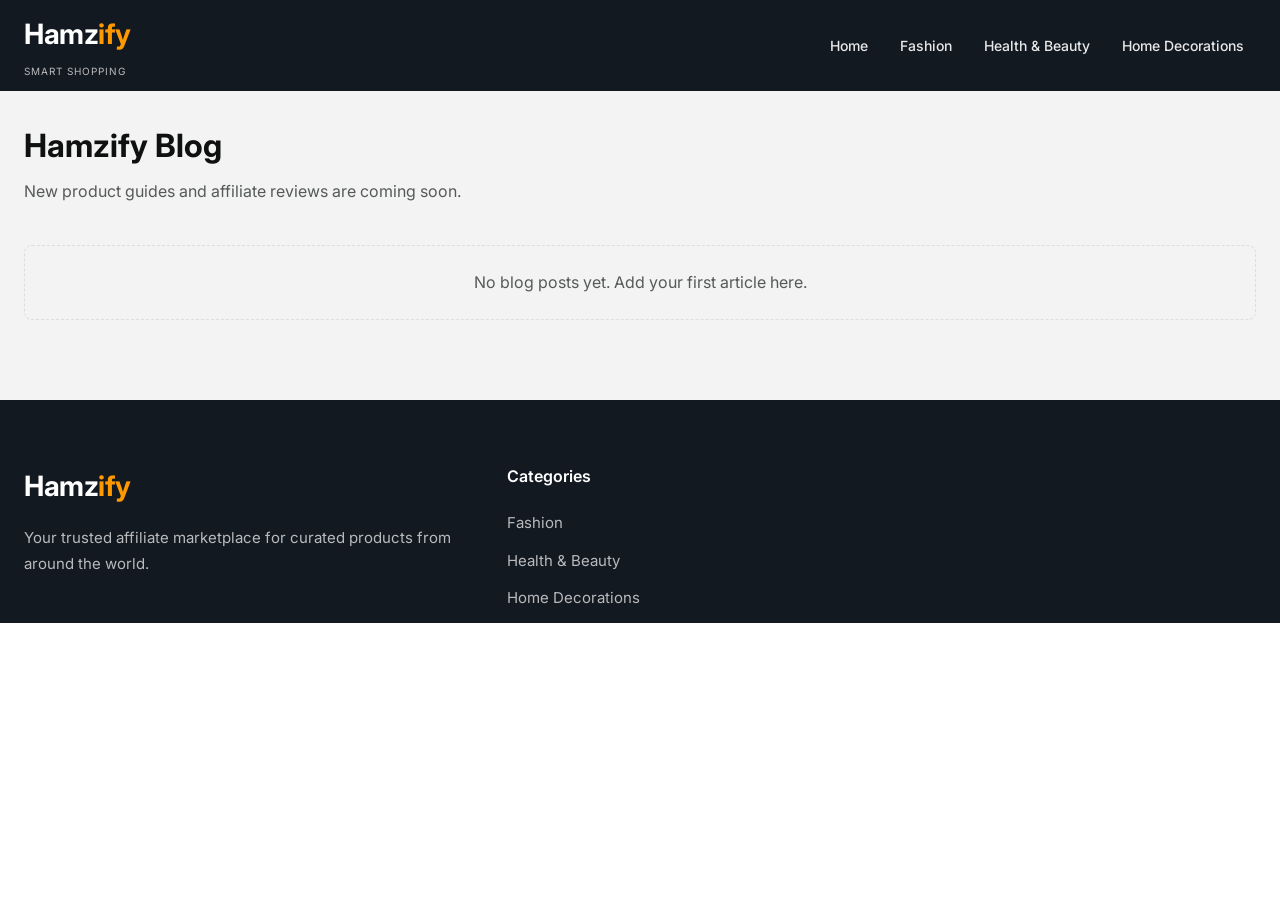
<file: blog/index.html>
<!DOCTYPE html>
<html lang="en">
<head>
    <meta charset="UTF-8">
    <meta name="viewport" content="width=device-width, initial-scale=1.0">
    <title>Hamzify Blog | Home Decorations, Fashion, Health & Beauty</title>
    <meta name="description" content="Hamzify blog will feature product guides, reviews, and deals for home decorations, fashion, and health & beauty.">
    <meta name="robots" content="index, follow, max-image-preview:large">
    <link rel="canonical" href="https://hamzify.site/blog/">
    <meta property="og:type" content="website">
    <meta property="og:site_name" content="Hamzify">
    <meta property="og:title" content="Hamzify Blog">
    <meta property="og:description" content="Product guides and updates for home decorations, fashion, and health & beauty.">
    <meta property="og:url" content="https://hamzify.site/blog/">
    <meta name="twitter:card" content="summary">
    <meta name="twitter:title" content="Hamzify Blog">
    <meta name="twitter:description" content="Product guides and updates for home decorations, fashion, and health & beauty.">
    <link rel="preconnect" href="https://fonts.googleapis.com">
    <link rel="preconnect" href="https://fonts.gstatic.com" crossorigin>
    <link href="https://fonts.googleapis.com/css2?family=Inter:wght@400;500;600;700&display=swap" rel="stylesheet">
    <link rel="stylesheet" href="https://cdnjs.cloudflare.com/ajax/libs/font-awesome/6.4.0/css/all.min.css">
    <link rel="stylesheet" href="../css/styles.css">
</head>
<body>
    <header class="header" id="header">
        <div class="header-top">
            <div class="container">
                <div class="header-wrapper">
                    <a href="../index.html" class="logo">
                        <span class="logo-text">Hamz<span class="logo-highlight">ify</span></span>
                        <span class="logo-tagline">Smart Shopping</span>
                    </a>
                    <nav class="main-nav" id="mainNav">
                        <ul class="nav-list">
                            <li><a href="../index.html" class="nav-link">Home</a></li>
                            <li><a href="../fashion.html" class="nav-link">Fashion</a></li>
                            <li><a href="../beauty.html" class="nav-link">Health & Beauty</a></li>
                            <li><a href="../digital.html" class="nav-link">Home Decorations</a></li>
                        </ul>
                    </nav>
                </div>
            </div>
        </div>
    </header>

    <main>
        <section class="blog" id="blog-list" style="padding-top: 120px;">
            <div class="container">
                <div class="section-header">
                    <div class="section-title-wrapper">
                        <h1 class="section-title">Hamzify Blog</h1>
                        <p class="section-subtitle">New product guides and affiliate reviews are coming soon.</p>
                    </div>
                </div>
                <div class="favorites-empty" style="margin-top: 24px;">
                    No blog posts yet. Add your first article here.
                </div>
            </div>
        </section>
    </main>

    <footer class="footer" id="footer">
        <div class="container">
            <div class="footer-grid">
                <div class="footer-col">
                    <a href="../index.html" class="footer-logo">
                        <span class="logo-text">Hamz<span class="logo-highlight">ify</span></span>
                    </a>
                    <p class="footer-desc">Your trusted affiliate marketplace for curated products from around the world.</p>
                </div>
                <div class="footer-col">
                    <h4 class="footer-title">Categories</h4>
                    <ul class="footer-links">
                        <li><a href="../fashion.html">Fashion</a></li>
                        <li><a href="../beauty.html">Health & Beauty</a></li>
                        <li><a href="../digital.html">Home Decorations</a></li>
                    </ul>
                </div>
            </div>
        </div>
    </footer>

    <script src="../js/script.js"></script>
</body>
</html>
</file>
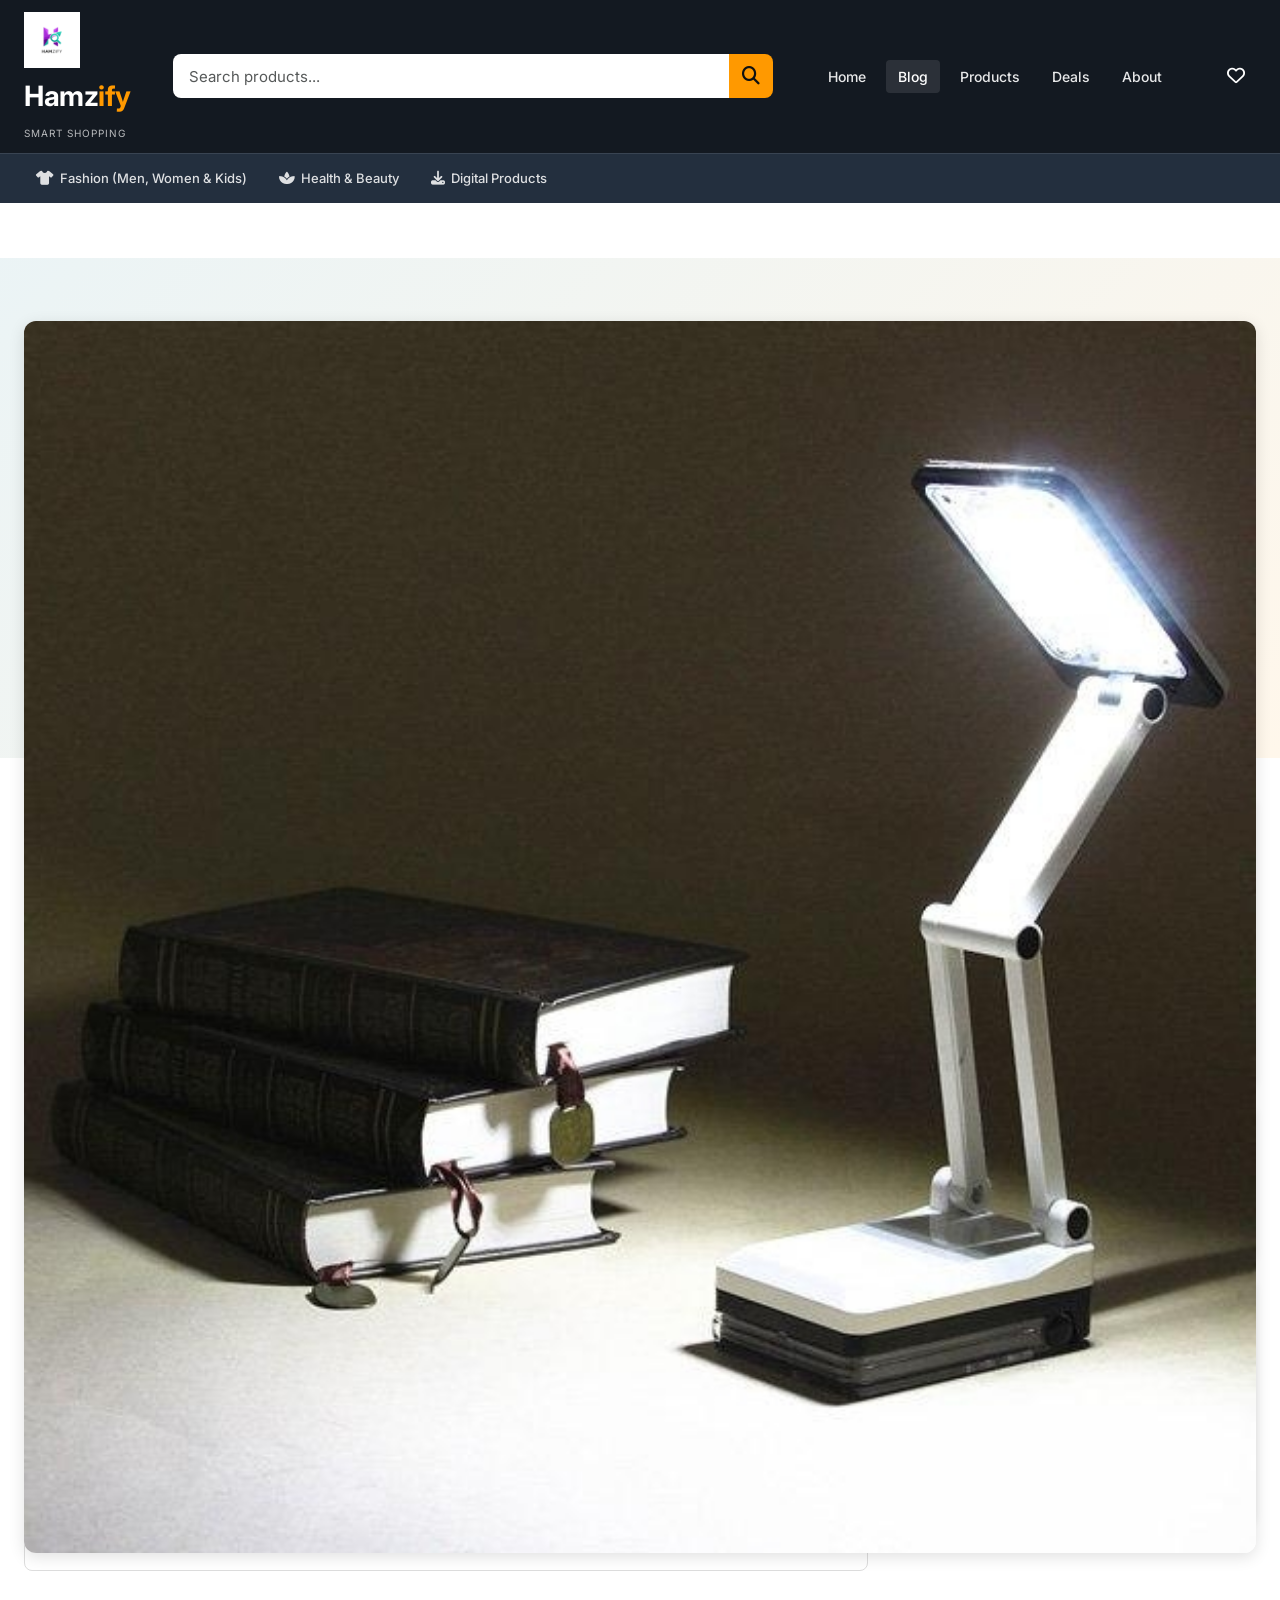
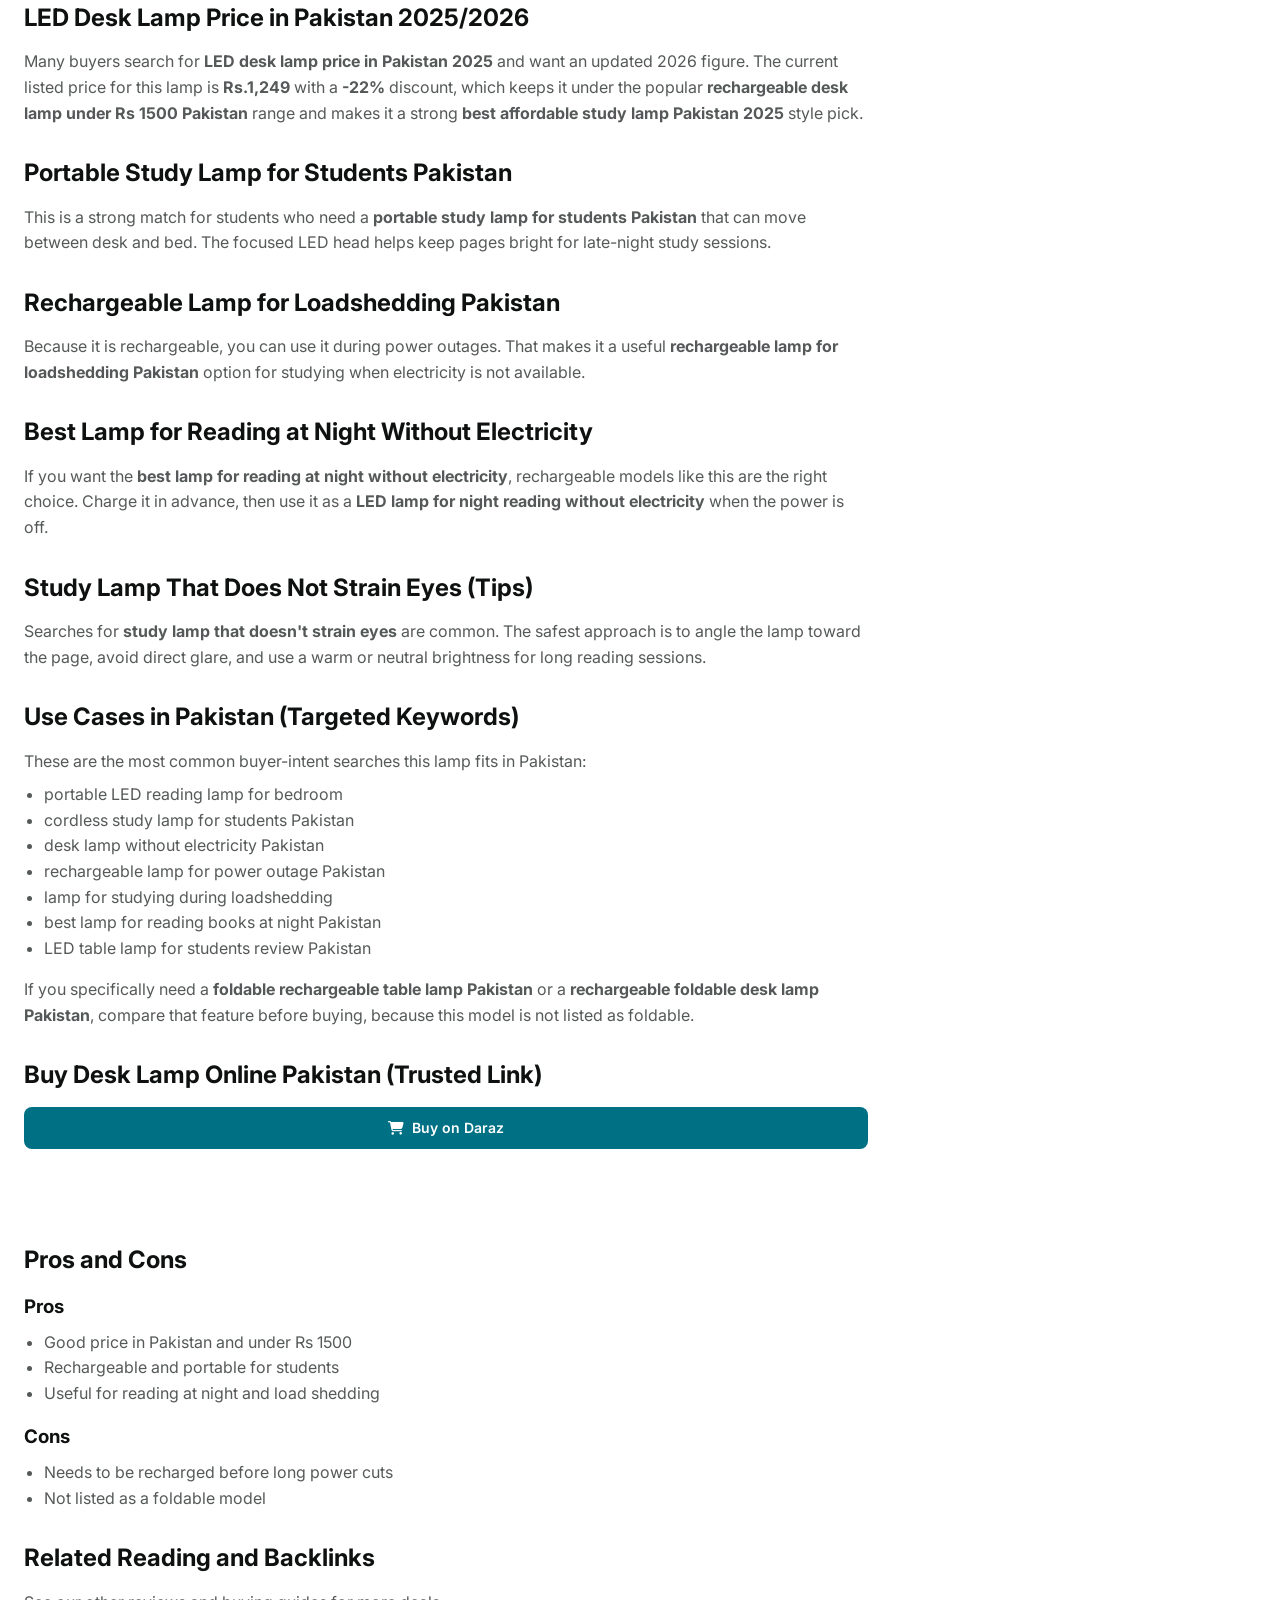
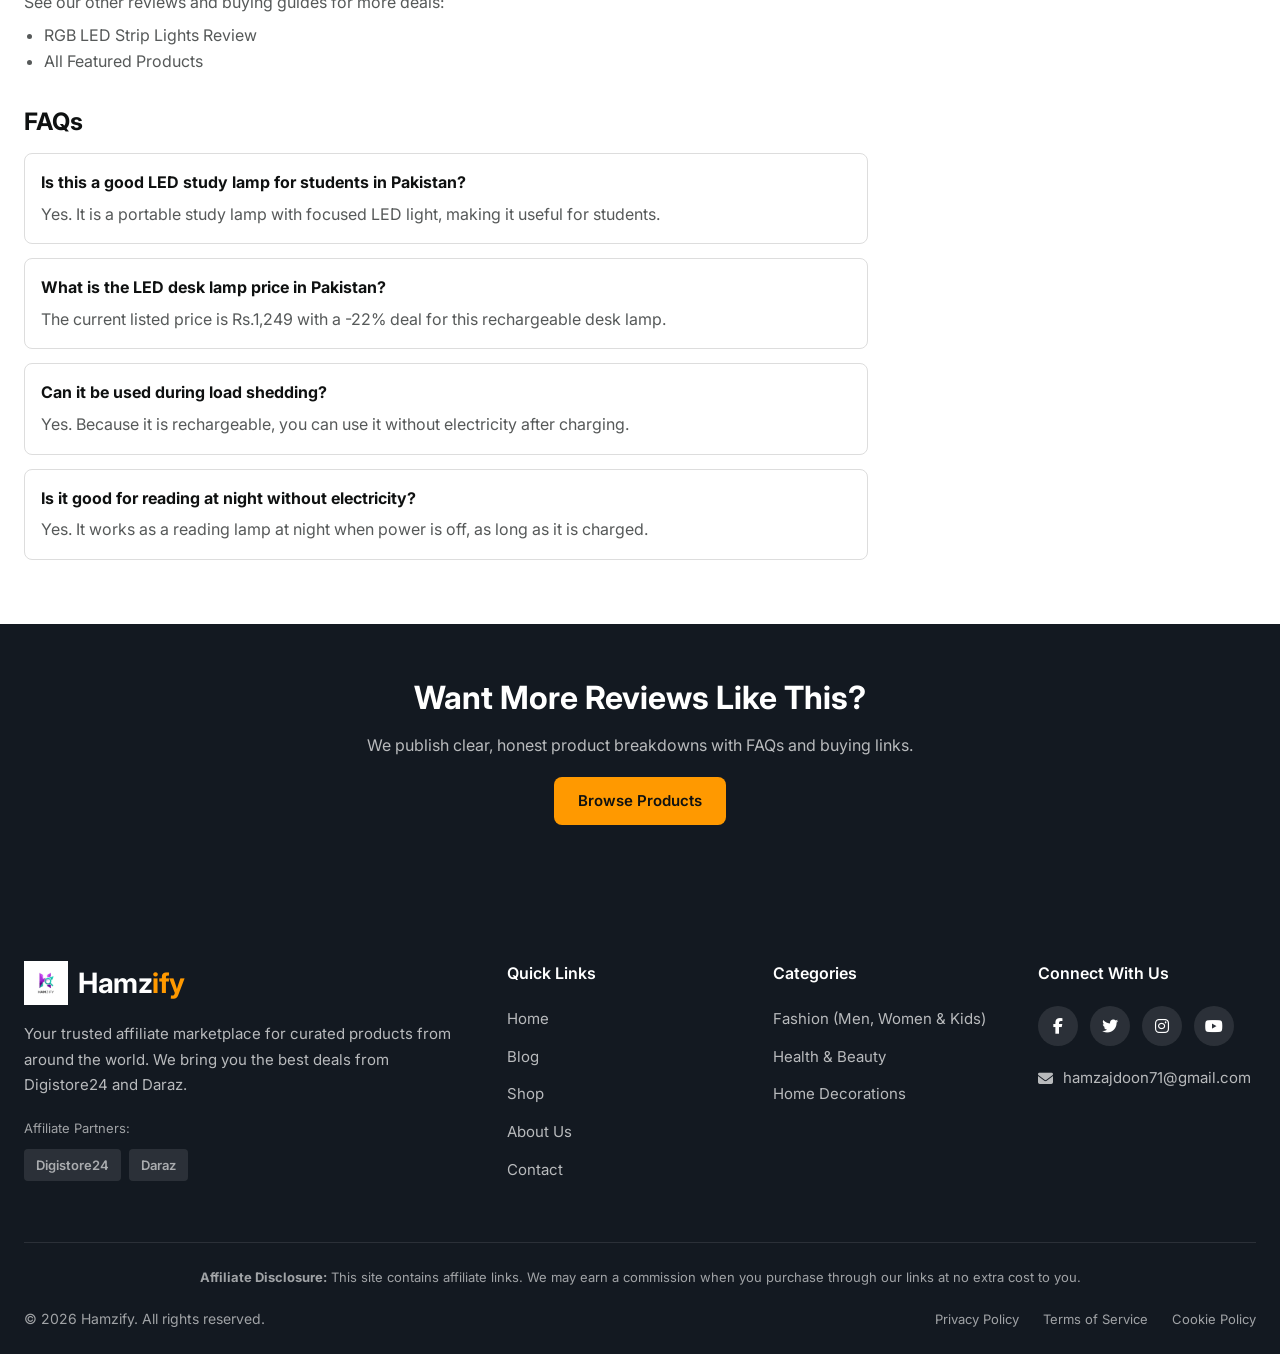
<file: blog-lamp.html>
<!DOCTYPE html>
<html lang="en">
<head>
    <meta charset="UTF-8">
    <meta name="viewport" content="width=device-width, initial-scale=1.0">
    <title>LED Rechargeable Desk Lamp Pakistan | Study Lamp Review 2026</title>
    <meta name="description" content="LED rechargeable desk lamp Pakistan review with price, deals, and load shedding use. Portable study lamp for students Pakistan and best lamp for reading at night without electricity.">
    <meta name="keywords" content="LED rechargeable desk lamp Pakistan, rechargeable table lamp Pakistan, portable study lamp Pakistan, LED study lamp for students, best desk lamp for studying Pakistan, rechargeable reading light Pakistan, buy desk lamp online Pakistan, best lamp for reading at night, LED desk lamp price in Pakistan, study lamp for students Pakistan, rechargeable lamp for loadshedding Pakistan, portable study lamp for students Pakistan, best lamp for reading at night without electricity, foldable rechargeable table lamp Pakistan">
    <meta name="robots" content="index, follow, max-image-preview:large">
    <link rel="canonical" href="https://hamzify.site/blog-lamp.html">
    <meta property="og:type" content="article">
    <meta property="og:site_name" content="Hamzify">
    <meta property="og:title" content="LED Rechargeable Desk Lamp Pakistan | Study Lamp Review 2026">
    <meta property="og:description" content="Price in Pakistan, benefits, FAQs, and where to buy a rechargeable desk lamp for study and load shedding use.">
    <meta property="og:url" content="https://hamzify.site/blog-lamp.html">
    <meta name="twitter:card" content="summary">
    <meta name="twitter:title" content="LED Rechargeable Desk Lamp Pakistan | Study Lamp Review 2026">
    <meta name="twitter:description" content="LED desk lamp price in Pakistan, benefits, FAQs, and where to buy for students and night reading.">
    <link rel="preconnect" href="https://fonts.googleapis.com">
    <link rel="preconnect" href="https://fonts.gstatic.com" crossorigin>
    <link href="https://fonts.googleapis.com/css2?family=Inter:wght@400;500;600;700&display=swap" rel="stylesheet">
    <link rel="stylesheet" href="https://cdnjs.cloudflare.com/ajax/libs/font-awesome/6.4.0/css/all.min.css">
    <link rel="stylesheet" href="css/styles.css">
    <script type="application/ld+json">
    {
        "@context": "https://schema.org",
        "@type": "Article",
        "headline": "LED Rechargeable Desk Lamp Review: Portable Study Lamp for Pakistan",
        "description": "Price in Pakistan, benefits, FAQs, and where to buy a rechargeable desk lamp for studying and night reading.",
        "image": "https://hamzify.site/images/lamp%20recharable.jpeg",
        "author": {
            "@type": "Organization",
            "name": "Hamzify"
        },
        "publisher": {
            "@type": "Organization",
            "name": "Hamzify",
            "logo": {
                "@type": "ImageObject",
                "url": "https://hamzify.site/images/logo%20hamzify.jpeg"
            }
        },
        "mainEntityOfPage": "https://hamzify.site/blog-lamp.html",
        "datePublished": "2026-04-12"
    }
    </script>
    <script type="application/ld+json">
    {
        "@context": "https://schema.org",
        "@type": "FAQPage",
        "mainEntity": [
            {
                "@type": "Question",
                "name": "Is this LED rechargeable desk lamp good for students in Pakistan?",
                "acceptedAnswer": {
                    "@type": "Answer",
                    "text": "Yes. It is a portable LED study lamp that works well for students who need focused light on a desk."
                }
            },
            {
                "@type": "Question",
                "name": "What is the LED desk lamp price in Pakistan?",
                "acceptedAnswer": {
                    "@type": "Answer",
                    "text": "The current listed price is Rs.1,249 with a -22% deal for this rechargeable desk lamp."
                }
            },
            {
                "@type": "Question",
                "name": "Can it be used during load shedding or power outages?",
                "acceptedAnswer": {
                    "@type": "Answer",
                    "text": "Because it is rechargeable, it can be used without electricity after charging, which helps during load shedding."
                }
            },
            {
                "@type": "Question",
                "name": "Is it good for reading at night?",
                "acceptedAnswer": {
                    "@type": "Answer",
                    "text": "Yes. It provides focused LED light that makes it a practical lamp for reading at night."
                }
            }
        ]
    }
    </script>
</head>
<body>
    <!-- Header -->
    <header class="header" id="header">
        <div class="header-top">
            <div class="container">
                <div class="header-wrapper">
                    <!-- Logo -->
                    <a href="index.html" class="logo" aria-label="Hamzify home">
                        <img src="images/logo hamzify.jpeg" alt="Hamzify logo" class="logo-image">
                        <span class="logo-text">Hamz<span class="logo-highlight">ify</span></span>
                        <span class="logo-tagline">Smart Shopping</span>
                    </a>

                    <!-- Search Bar -->
                    <div class="search-bar">
                        <input type="text" placeholder="Search products..." class="search-input">
                        <button class="search-btn">
                            <i class="fas fa-search"></i>
                        </button>
                    </div>

                    <!-- Navigation -->
                    <nav class="main-nav" id="mainNav">
                        <ul class="nav-list">
                            <li><a href="index.html" class="nav-link">Home</a></li>
                            <li><a href="blog.html" class="nav-link active">Blog</a></li>
                            <li><a href="index.html#products" class="nav-link">Products</a></li>
                            <li><a href="index.html#deals" class="nav-link">Deals</a></li>
                            <li><a href="index.html#about" class="nav-link">About</a></li>
                        </ul>
                    </nav>

                    <!-- Header Actions -->
                    <div class="header-actions">
                        <a href="index.html#favorites" class="action-btn wishlist-btn" aria-label="Favorites">
                            <i class="far fa-heart"></i>
                        </a>
                    </div>

                    <!-- Mobile Menu Toggle -->
                    <button class="menu-toggle" id="menuToggle" aria-label="Toggle menu">
                        <span></span>
                        <span></span>
                        <span></span>
                    </button>
                </div>
            </div>
        </div>

        <!-- Secondary Navigation -->
        <div class="header-bottom">
            <div class="container">
                <div class="secondary-nav">
                    <a href="fashion.html" class="secondary-link"><i class="fas fa-tshirt"></i> Fashion (Men, Women & Kids)</a>
                    <a href="beauty.html" class="secondary-link"><i class="fas fa-spa"></i> Health & Beauty</a>
                    <a href="digital.html" class="secondary-link"><i class="fas fa-download"></i> Digital Products</a>
                </div>
            </div>
        </div>
    </header>

    <!-- Mobile Menu Overlay -->
    <div class="mobile-menu-overlay" id="mobileMenuOverlay"></div>

    <!-- Mobile Menu -->
    <div class="mobile-menu" id="mobileMenu">
        <div class="mobile-menu-header">
            <div class="mobile-logo">
                <img src="images/logo hamzify.jpeg" alt="Hamzify logo" class="logo-image">
                <span class="logo-text">Hamz<span class="logo-highlight">ify</span></span>
            </div>
            <button class="mobile-menu-close" id="mobileMenuClose">
                <i class="fas fa-times"></i>
            </button>
        </div>
        <nav class="mobile-nav">
            <a href="index.html" class="mobile-nav-link">Home</a>
            <a href="blog.html" class="mobile-nav-link active">Blog</a>
            <a href="index.html#products" class="mobile-nav-link">Products</a>
            <a href="index.html#deals" class="mobile-nav-link">Deals</a>
            <a href="index.html#about" class="mobile-nav-link">About</a>
        </nav>
        <div class="mobile-menu-footer">
            <p>Affiliate Partners:</p>
            <div class="affiliate-badges">
                <span class="badge">Digistore24</span>
                <span class="badge">Daraz</span>
            </div>
        </div>
    </div>

    <!-- Main Content -->
    <main class="blog-main">
        <section class="blog-hero">
            <div class="container">
                <div class="blog-hero-content">
                    <div class="blog-hero-text">
                        <p class="blog-kicker">Hamzify Blog</p>
                        <h1>LED Rechargeable Desk Lamp Review: Portable Study Lamp for Pakistan</h1>
                        <p class="blog-subtitle">Price in Pakistan, buying tips, FAQs, and where to buy a rechargeable lamp for study, reading, and load shedding.</p>
                        <div class="blog-meta">
                            <span><i class="fas fa-calendar"></i> April 12, 2026</span>
                            <span><i class="fas fa-tag"></i> Home Decorations</span>
                            <span><i class="fas fa-star"></i> 4.8 Rating</span>
                        </div>
                    </div>
                    <div class="blog-hero-image">
                        <img src="images/lamp recharable.jpeg" alt="LED rechargeable desk lamp product photo">
                    </div>
                </div>
            </div>
        </section>

        <section class="blog-content">
            <div class="container">
                <div class="blog-layout">
                    <article class="blog-article">
                        <div class="keyword-badges">
                            <span>LED rechargeable desk lamp Pakistan</span>
                            <span>rechargeable table lamp Pakistan</span>
                            <span>portable study lamp for students Pakistan</span>
                            <span>LED desk lamp price in Pakistan</span>
                            <span>rechargeable lamp for loadshedding Pakistan</span>
                            <span>best lamp for reading at night without electricity</span>
                        </div>

                        <h2>Why This LED Rechargeable Desk Lamp Review Matters in Pakistan</h2>
                        <p>People searching for <strong>LED rechargeable desk lamp Pakistan</strong>, <strong>rechargeable table lamp Pakistan</strong>, or <strong>buy desk lamp online Pakistan</strong> usually want a reliable study light with a fair price. This review focuses on the real value: current price in Pakistan, usability for students, and how it performs for night reading and load shedding. It is also a practical <strong>rechargeable reading light Pakistan</strong> option for study desks.</p>

                        <div class="blog-benefits">
                            <div class="benefit-card">
                                <h3>Portable and Rechargeable</h3>
                                <p>Carry it between desk, bed, and study space without needing constant power.</p>
                            </div>
                            <div class="benefit-card">
                                <h3>Student Friendly</h3>
                                <p>Focused LED light helps keep notebooks and books clear for study.</p>
                            </div>
                            <div class="benefit-card">
                                <h3>Great Value</h3>
                                <p>Strong price in Pakistan for a rechargeable study lamp.</p>
                            </div>
                        </div>

                        <h2>Quick Specs and Actual Data</h2>
                        <div class="feature-list">
                            <div class="feature-row"><strong>Product:</strong> LED Rechargeable Table Study Desk Lamp</div>
                            <div class="feature-row"><strong>Type:</strong> Portable LED reading light</div>
                            <div class="feature-row"><strong>Use:</strong> Study desk, bedside, reading light</div>
                            <div class="feature-row"><strong>Price in Pakistan:</strong> Rs.1,249 (current deal)</div>
                            <div class="feature-row"><strong>Original Price:</strong> Rs.1,600</div>
                            <div class="feature-row"><strong>Discount:</strong> -22% off</div>
                            <div class="feature-row"><strong>Rating:</strong> 4.8/5 (67 reviews)</div>
                        </div>

                        <h2>LED Desk Lamp Price in Pakistan 2025/2026</h2>
                        <p>Many buyers search for <strong>LED desk lamp price in Pakistan 2025</strong> and want an updated 2026 figure. The current listed price for this lamp is <strong>Rs.1,249</strong> with a <strong>-22%</strong> discount, which keeps it under the popular <strong>rechargeable desk lamp under Rs 1500 Pakistan</strong> range and makes it a strong <strong>best affordable study lamp Pakistan 2025</strong> style pick.</p>

                        <h2>Portable Study Lamp for Students Pakistan</h2>
                        <p>This is a strong match for students who need a <strong>portable study lamp for students Pakistan</strong> that can move between desk and bed. The focused LED head helps keep pages bright for late-night study sessions.</p>

                        <h2>Rechargeable Lamp for Loadshedding Pakistan</h2>
                        <p>Because it is rechargeable, you can use it during power outages. That makes it a useful <strong>rechargeable lamp for loadshedding Pakistan</strong> option for studying when electricity is not available.</p>

                        <h2>Best Lamp for Reading at Night Without Electricity</h2>
                        <p>If you want the <strong>best lamp for reading at night without electricity</strong>, rechargeable models like this are the right choice. Charge it in advance, then use it as a <strong>LED lamp for night reading without electricity</strong> when the power is off.</p>

                        <h2>Study Lamp That Does Not Strain Eyes (Tips)</h2>
                        <p>Searches for <strong>study lamp that doesn't strain eyes</strong> are common. The safest approach is to angle the lamp toward the page, avoid direct glare, and use a warm or neutral brightness for long reading sessions.</p>

                        <h2>Use Cases in Pakistan (Targeted Keywords)</h2>
                        <p>These are the most common buyer-intent searches this lamp fits in Pakistan:</p>
                        <ul class="blog-list">
                            <li>portable LED reading lamp for bedroom</li>
                            <li>cordless study lamp for students Pakistan</li>
                            <li>desk lamp without electricity Pakistan</li>
                            <li>rechargeable lamp for power outage Pakistan</li>
                            <li>lamp for studying during loadshedding</li>
                            <li>best lamp for reading books at night Pakistan</li>
                            <li>LED table lamp for students review Pakistan</li>
                        </ul>
                        <p>If you specifically need a <strong>foldable rechargeable table lamp Pakistan</strong> or a <strong>rechargeable foldable desk lamp Pakistan</strong>, compare that feature before buying, because this model is not listed as foldable.</p>

                        <h2>Buy Desk Lamp Online Pakistan (Trusted Link)</h2>
                        <div class="buy-links">
                            <a href="https://s.daraz.pk/s.1B2vi?cc" class="btn btn-buy" target="_blank" rel="noopener">
                                <i class="fas fa-shopping-cart"></i> Buy on Daraz
                            </a>
                            <a href="index.html#products" class="btn btn-secondary">See More Products</a>
                        </div>

                        <h2>Pros and Cons</h2>
                        <h3>Pros</h3>
                        <ul class="blog-list">
                            <li>Good price in Pakistan and under Rs 1500</li>
                            <li>Rechargeable and portable for students</li>
                            <li>Useful for reading at night and load shedding</li>
                        </ul>
                        <h3>Cons</h3>
                        <ul class="blog-list">
                            <li>Needs to be recharged before long power cuts</li>
                            <li>Not listed as a foldable model</li>
                        </ul>

                        <h2>Related Reading and Backlinks</h2>
                        <p>See our other reviews and buying guides for more deals:</p>
                        <ul class="blog-list">
                            <li><a href="blog.html">RGB LED Strip Lights Review</a></li>
                            <li><a href="index.html#products">All Featured Products</a></li>
                        </ul>

                        <h2>FAQs</h2>
                        <div class="faq-list">
                            <div class="faq-item">
                                <h3>Is this a good LED study lamp for students in Pakistan?</h3>
                                <p>Yes. It is a portable study lamp with focused LED light, making it useful for students.</p>
                            </div>
                            <div class="faq-item">
                                <h3>What is the LED desk lamp price in Pakistan?</h3>
                                <p>The current listed price is Rs.1,249 with a -22% deal for this rechargeable desk lamp.</p>
                            </div>
                            <div class="faq-item">
                                <h3>Can it be used during load shedding?</h3>
                                <p>Yes. Because it is rechargeable, you can use it without electricity after charging.</p>
                            </div>
                            <div class="faq-item">
                                <h3>Is it good for reading at night without electricity?</h3>
                                <p>Yes. It works as a reading lamp at night when power is off, as long as it is charged.</p>
                            </div>
                        </div>
                    </article>

                    <aside class="blog-sidebar">
                        <div class="sidebar-card">
                            <h3>Quick Summary</h3>
                            <p>Portable LED desk lamp for study, reading, and power outages in Pakistan.</p>
                            <div class="sidebar-stats">
                                <div><strong>Price:</strong> Rs.1,249</div>
                                <div><strong>Deal:</strong> -22%</div>
                                <div><strong>Rating:</strong> 4.8/5</div>
                            </div>
                            <a href="https://s.daraz.pk/s.1B2vi?cc" class="btn btn-buy" target="_blank" rel="noopener">
                                <i class="fas fa-shopping-cart"></i> Buy Now
                            </a>
                        </div>
                        <div class="sidebar-card">
                            <h3>Related Posts</h3>
                            <div class="related-item">
                                <img src="images/rbg light.jpeg" alt="RGB LED strip lights review">
                                <div>
                                    <p>RGB LED Strip Lights Review</p>
                                    <a href="blog.html">Read the review</a>
                                </div>
                            </div>
                        </div>
                        <div class="sidebar-card">
                            <h3>Related Products</h3>
                            <div class="related-item">
                                <img src="images/rbg light.jpeg" alt="RGB LED strip lights">
                                <div>
                                    <p>RGB LED Strip Lights</p>
                                    <a href="https://s.daraz.pk/s.1B29T?cc" target="_blank" rel="noopener">View on Daraz</a>
                                </div>
                            </div>
                            <div class="related-item">
                                <img src="images/hexagon1.jpeg" alt="Hexagon mirror wall stickers">
                                <div>
                                    <p>Hexagon Mirror Wall Stickers</p>
                                    <a href="https://s.daraz.pk/s.1Bd0h?cc" target="_blank" rel="noopener">View on Daraz</a>
                                </div>
                            </div>
                        </div>
                    </aside>
                </div>
            </div>
        </section>

        <section class="blog-cta">
            <div class="container">
                <div class="cta-content">
                    <h2>Want More Reviews Like This?</h2>
                    <p>We publish clear, honest product breakdowns with FAQs and buying links.</p>
                    <a href="index.html#products" class="btn btn-primary">Browse Products</a>
                </div>
            </div>
        </section>
    </main>

    <!-- Footer -->
    <footer class="footer" id="footer">
        <div class="container">
            <div class="footer-grid">
                <div class="footer-col">
                    <a href="index.html" class="footer-logo" aria-label="Hamzify home">
                        <img src="images/logo hamzify.jpeg" alt="Hamzify logo" class="logo-image">
                        <span class="logo-text">Hamz<span class="logo-highlight">ify</span></span>
                    </a>
                    <p class="footer-desc">Your trusted affiliate marketplace for curated products from around the world. We bring you the best deals from Digistore24 and Daraz.</p>
                    <div class="affiliate-partners">
                        <span>Affiliate Partners:</span>
                        <div class="partner-badges">
                            <span class="partner-badge">Digistore24</span>
                            <span class="partner-badge">Daraz</span>
                        </div>
                    </div>
                </div>
                <div class="footer-col">
                    <h4 class="footer-title">Quick Links</h4>
                    <ul class="footer-links">
                        <li><a href="index.html">Home</a></li>
                        <li><a href="blog.html">Blog</a></li>
                        <li><a href="index.html#products">Shop</a></li>
                        <li><a href="index.html#about">About Us</a></li>
                        <li><a href="mailto:hamzajdoon71@gmail.com">Contact</a></li>
                    </ul>
                </div>
                <div class="footer-col">
                    <h4 class="footer-title">Categories</h4>
                    <ul class="footer-links">
                        <li><a href="fashion.html">Fashion (Men, Women & Kids)</a></li>
                        <li><a href="beauty.html">Health & Beauty</a></li>
                        <li><a href="digital.html">Home Decorations</a></li>
                    </ul>
                </div>
                <div class="footer-col">
                    <h4 class="footer-title">Connect With Us</h4>
                    <div class="social-links">
                        <a href="https://www.facebook.com/HamzaJadoon012/" aria-label="Facebook" target="_blank" rel="noopener"><i class="fab fa-facebook-f"></i></a>
                        <a href="https://www.twitter.com" aria-label="Twitter" target="_blank" rel="noopener"><i class="fab fa-twitter"></i></a>
                        <a href="https://www.instagram.com" aria-label="Instagram" target="_blank" rel="noopener"><i class="fab fa-instagram"></i></a>
                        <a href="https://www.youtube.com/@HamzifyFinds" aria-label="YouTube" target="_blank" rel="noopener"><i class="fab fa-youtube"></i></a>
                    </div>
                    <div class="contact-info">
                        <p><i class="fas fa-envelope"></i> hamzajdoon71@gmail.com</p>
                    </div>
                </div>
            </div>
            <div class="footer-bottom">
                <div class="footer-disclaimer">
                    <p><strong>Affiliate Disclosure:</strong> This site contains affiliate links. We may earn a commission when you purchase through our links at no extra cost to you.</p>
                </div>
                <div class="footer-copyright">
                    <p>&copy; 2026 Hamzify. All rights reserved.</p>
                    <div class="footer-legal">
                        <a href="#footer">Privacy Policy</a>
                        <a href="#footer">Terms of Service</a>
                        <a href="#footer">Cookie Policy</a>
                    </div>
                </div>
            </div>
        </div>
    </footer>

    <script src="js/script.js"></script>
</body>
</html>
</file>
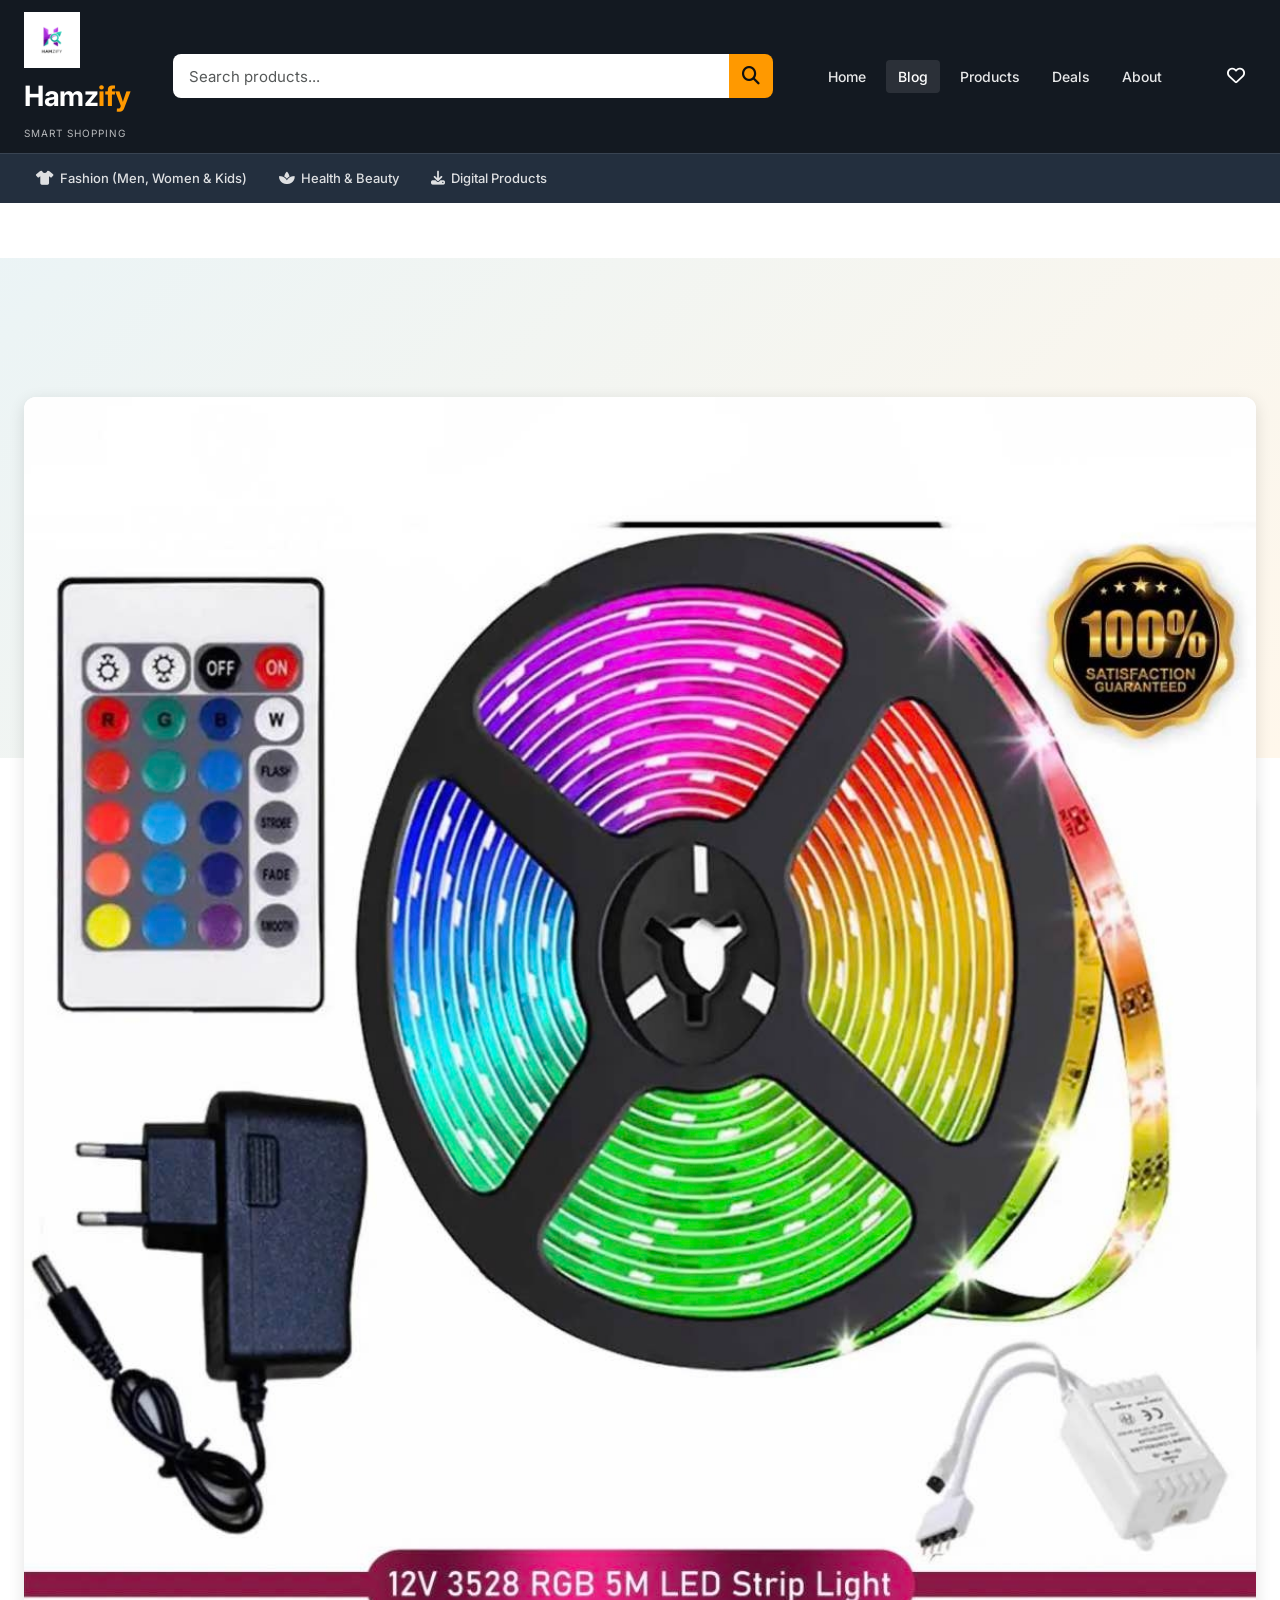
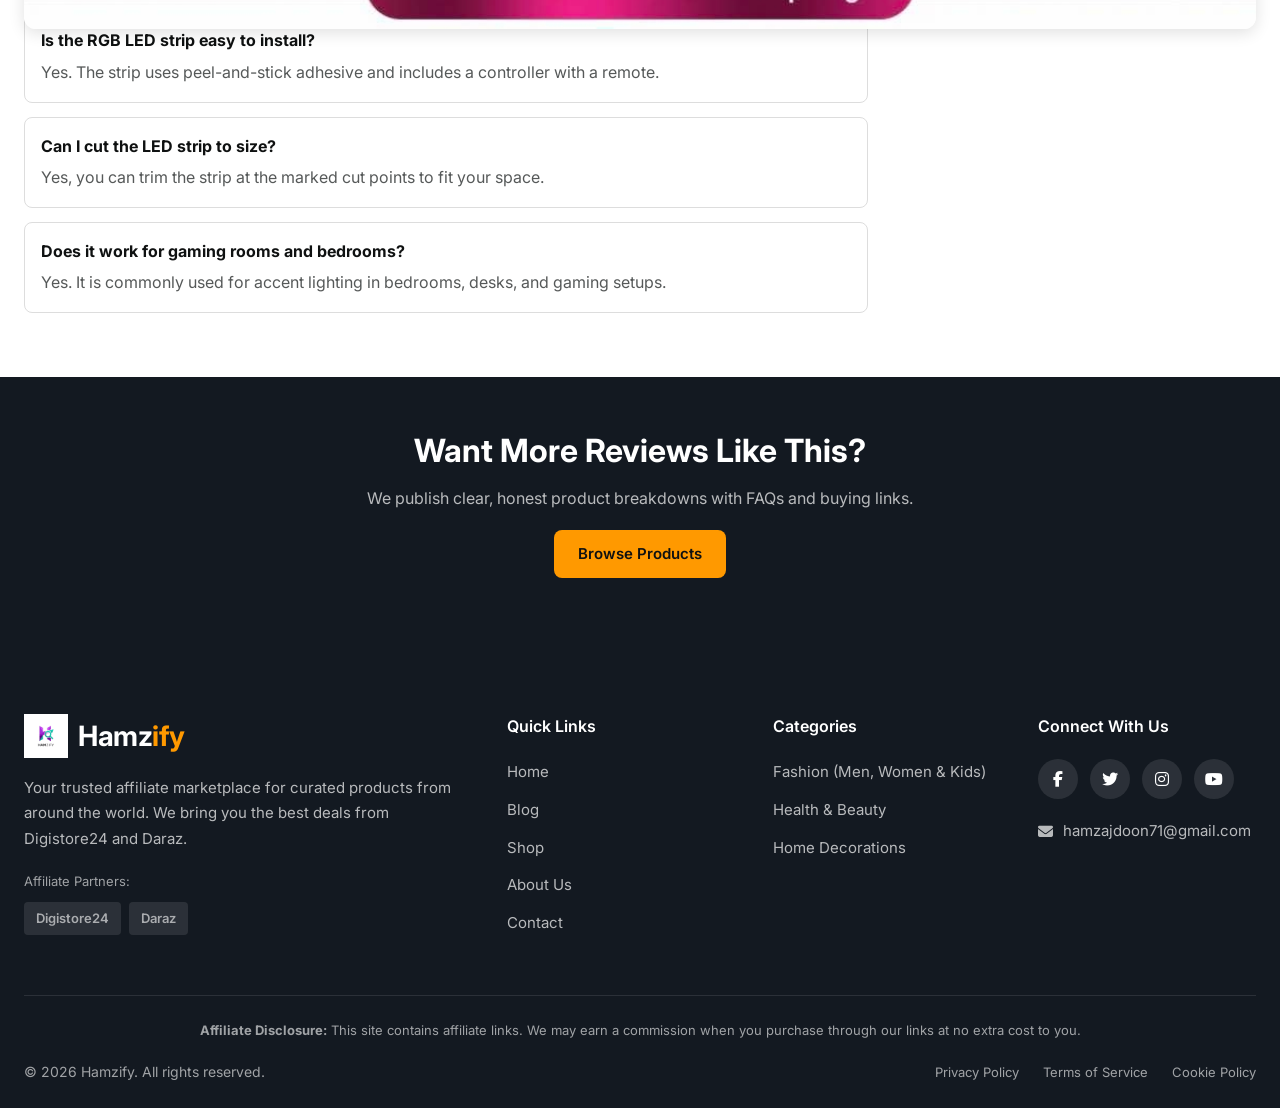
<file: blog.html>
<!DOCTYPE html>
<html lang="en">
<head>
    <meta charset="UTF-8">
    <meta name="viewport" content="width=device-width, initial-scale=1.0">
    <title>Hamzify Blog | Product Reviews & Buying Guides 2026</title>
    <meta name="description" content="Hamzify blog delivers honest product reviews, benefits, FAQs, and where-to-buy links with clear reasons to purchase each item.">
    <meta name="keywords" content="Hamzify blog, product review 2026, buying guide, best deals online, product FAQs, why buy this product, affiliate product links">
    <meta name="robots" content="index, follow, max-image-preview:large">
    <link rel="canonical" href="https://hamzify.site/blog.html">
    <meta property="og:type" content="article">
    <meta property="og:site_name" content="Hamzify">
    <meta property="og:title" content="Hamzify Blog | Product Reviews & Buying Guides 2026">
    <meta property="og:description" content="Product reviews with benefits, FAQs, and where-to-buy links to help you decide fast.">
    <meta property="og:url" content="https://hamzify.site/blog.html">
    <meta name="twitter:card" content="summary">
    <meta name="twitter:title" content="Hamzify Blog | Product Reviews 2026">
    <meta name="twitter:description" content="Honest reviews, FAQs, and buying links for the best products online.">
    <link rel="preconnect" href="https://fonts.googleapis.com">
    <link rel="preconnect" href="https://fonts.gstatic.com" crossorigin>
    <link href="https://fonts.googleapis.com/css2?family=Inter:wght@400;500;600;700&display=swap" rel="stylesheet">
    <link rel="stylesheet" href="https://cdnjs.cloudflare.com/ajax/libs/font-awesome/6.4.0/css/all.min.css">
    <link rel="stylesheet" href="css/styles.css">
    <script type="application/ld+json">
    {
        "@context": "https://schema.org",
        "@type": "Article",
        "headline": "RGB LED Strip Lights Review: Brighten Any Room in Minutes",
        "description": "Benefits, FAQs, and where to buy RGB LED strip lights with the best deals online.",
        "image": "https://hamzify.site/images/rbg%20light.jpeg",
        "author": {
            "@type": "Organization",
            "name": "Hamzify"
        },
        "publisher": {
            "@type": "Organization",
            "name": "Hamzify",
            "logo": {
                "@type": "ImageObject",
                "url": "https://hamzify.site/images/logo%20hamzify.jpeg"
            }
        },
        "mainEntityOfPage": "https://hamzify.site/blog.html",
        "datePublished": "2026-04-12"
    }
    </script>
    <script type="application/ld+json">
    {
        "@context": "https://schema.org",
        "@type": "FAQPage",
        "mainEntity": [
            {
                "@type": "Question",
                "name": "Is the RGB LED strip easy to install?",
                "acceptedAnswer": {
                    "@type": "Answer",
                    "text": "Yes. The strip uses peel-and-stick adhesive and includes a controller with a remote."
                }
            },
            {
                "@type": "Question",
                "name": "Can I cut the LED strip to size?",
                "acceptedAnswer": {
                    "@type": "Answer",
                    "text": "Yes, you can trim the strip at the marked cut points to fit your space."
                }
            },
            {
                "@type": "Question",
                "name": "Does it work for gaming rooms and bedrooms?",
                "acceptedAnswer": {
                    "@type": "Answer",
                    "text": "Yes. It is commonly used for accent lighting in bedrooms, desks, and gaming setups."
                }
            }
        ]
    }
    </script>
</head>
<body>
    <!-- Header -->
    <header class="header" id="header">
        <div class="header-top">
            <div class="container">
                <div class="header-wrapper">
                    <!-- Logo -->
                    <a href="index.html" class="logo" aria-label="Hamzify home">
                        <img src="images/logo hamzify.jpeg" alt="Hamzify logo" class="logo-image">
                        <span class="logo-text">Hamz<span class="logo-highlight">ify</span></span>
                        <span class="logo-tagline">Smart Shopping</span>
                    </a>

                    <!-- Search Bar -->
                    <div class="search-bar">
                        <input type="text" placeholder="Search products..." class="search-input">
                        <button class="search-btn">
                            <i class="fas fa-search"></i>
                        </button>
                    </div>

                    <!-- Navigation -->
                    <nav class="main-nav" id="mainNav">
                        <ul class="nav-list">
                            <li><a href="index.html" class="nav-link">Home</a></li>
                            <li><a href="blog.html" class="nav-link active">Blog</a></li>
                            <li><a href="index.html#products" class="nav-link">Products</a></li>
                            <li><a href="index.html#deals" class="nav-link">Deals</a></li>
                            <li><a href="index.html#about" class="nav-link">About</a></li>
                        </ul>
                    </nav>

                    <!-- Header Actions -->
                    <div class="header-actions">
                        <a href="index.html#favorites" class="action-btn wishlist-btn" aria-label="Favorites">
                            <i class="far fa-heart"></i>
                        </a>
                    </div>

                    <!-- Mobile Menu Toggle -->
                    <button class="menu-toggle" id="menuToggle" aria-label="Toggle menu">
                        <span></span>
                        <span></span>
                        <span></span>
                    </button>
                </div>
            </div>
        </div>

        <!-- Secondary Navigation -->
        <div class="header-bottom">
            <div class="container">
                <div class="secondary-nav">
                    <a href="fashion.html" class="secondary-link"><i class="fas fa-tshirt"></i> Fashion (Men, Women & Kids)</a>
                    <a href="beauty.html" class="secondary-link"><i class="fas fa-spa"></i> Health & Beauty</a>
                    <a href="digital.html" class="secondary-link"><i class="fas fa-download"></i> Digital Products</a>
                </div>
            </div>
        </div>
    </header>

    <!-- Mobile Menu Overlay -->
    <div class="mobile-menu-overlay" id="mobileMenuOverlay"></div>

    <!-- Mobile Menu -->
    <div class="mobile-menu" id="mobileMenu">
        <div class="mobile-menu-header">
            <div class="mobile-logo">
                <img src="images/logo hamzify.jpeg" alt="Hamzify logo" class="logo-image">
                <span class="logo-text">Hamz<span class="logo-highlight">ify</span></span>
            </div>
            <button class="mobile-menu-close" id="mobileMenuClose">
                <i class="fas fa-times"></i>
            </button>
        </div>
        <nav class="mobile-nav">
            <a href="index.html" class="mobile-nav-link">Home</a>
            <a href="blog.html" class="mobile-nav-link active">Blog</a>
            <a href="index.html#products" class="mobile-nav-link">Products</a>
            <a href="index.html#deals" class="mobile-nav-link">Deals</a>
            <a href="index.html#about" class="mobile-nav-link">About</a>
        </nav>
        <div class="mobile-menu-footer">
            <p>Affiliate Partners:</p>
            <div class="affiliate-badges">
                <span class="badge">Digistore24</span>
                <span class="badge">Daraz</span>
            </div>
        </div>
    </div>

    <!-- Main Content -->
    <main class="blog-main">
        <section class="blog-hero">
            <div class="container">
                <div class="blog-hero-content">
                    <div class="blog-hero-text">
                        <p class="blog-kicker">Hamzify Blog</p>
                        <h1>RGB LED Strip Lights Review: Brighten Any Room in Minutes</h1>
                        <p class="blog-subtitle">Clear benefits, honest FAQs, and where-to-buy links so you can decide fast.</p>
                        <div class="blog-meta">
                            <span><i class="fas fa-calendar"></i> April 12, 2026</span>
                            <span><i class="fas fa-tag"></i> Home Decorations</span>
                            <span><i class="fas fa-star"></i> 4.8 Rating</span>
                        </div>
                    </div>
                    <div class="blog-hero-image">
                        <img src="images/rbg light.jpeg" alt="RGB LED strip lights product photo">
                    </div>
                </div>
            </div>
        </section>

        <section class="blog-content">
            <div class="container">
                <div class="blog-layout">
                    <article class="blog-article">
                        <div class="keyword-badges">
                            <span>RGB LED strip lights review</span>
                            <span>Best deals online</span>
                            <span>Bedroom lighting 2026</span>
                        </div>

                        <h2>Why This Product Is Worth Buying</h2>
                        <p>RGB LED strip lights deliver an instant room upgrade without expensive tools. You get flexible, peel-and-stick installation, multiple color options, and a remote for quick scene changes.</p>

                        <div class="blog-benefits">
                            <div class="benefit-card">
                                <h3>Fast Setup</h3>
                                <p>Peel, stick, plug in, and you are done in minutes.</p>
                            </div>
                            <div class="benefit-card">
                                <h3>Multiple Colors</h3>
                                <p>Switch between vibrant colors and soft ambient tones.</p>
                            </div>
                            <div class="benefit-card">
                                <h3>Great Value</h3>
                                <p>Affordable price with visible room impact.</p>
                            </div>
                        </div>

                        <h2>Key Features</h2>
                        <div class="feature-list">
                            <div class="feature-row"><strong>Length:</strong> 16 feet flexible strip</div>
                            <div class="feature-row"><strong>Control:</strong> Remote and controller included</div>
                            <div class="feature-row"><strong>Usage:</strong> Bedroom, gaming room, ceiling, desk</div>
                            <div class="feature-row"><strong>Safety:</strong> Waterproof and fireproof materials</div>
                        </div>

                        <h2>Where To Buy (Trusted Links)</h2>
                        <div class="buy-links">
                            <a href="https://s.daraz.pk/s.1B29T?cc" class="btn btn-buy" target="_blank" rel="noopener">
                                <i class="fas fa-shopping-cart"></i> Buy on Daraz
                            </a>
                            <a href="index.html#products" class="btn btn-secondary">See More Products</a>
                        </div>

                        <h2>FAQs</h2>
                        <div class="faq-list">
                            <div class="faq-item">
                                <h3>Is the RGB LED strip easy to install?</h3>
                                <p>Yes. The strip uses peel-and-stick adhesive and includes a controller with a remote.</p>
                            </div>
                            <div class="faq-item">
                                <h3>Can I cut the LED strip to size?</h3>
                                <p>Yes, you can trim the strip at the marked cut points to fit your space.</p>
                            </div>
                            <div class="faq-item">
                                <h3>Does it work for gaming rooms and bedrooms?</h3>
                                <p>Yes. It is commonly used for accent lighting in bedrooms, desks, and gaming setups.</p>
                            </div>
                        </div>
                    </article>

                    <aside class="blog-sidebar">
                        <div class="sidebar-card">
                            <h3>Quick Summary</h3>
                            <p>Ideal for fast room upgrades with bold lighting and easy installation.</p>
                            <div class="sidebar-stats">
                                <div><strong>Price:</strong> Rs.999</div>
                                <div><strong>Deal:</strong> -33%</div>
                                <div><strong>Rating:</strong> 4.8/5</div>
                            </div>
                            <a href="https://s.daraz.pk/s.1B29T?cc" class="btn btn-buy" target="_blank" rel="noopener">
                                <i class="fas fa-shopping-cart"></i> Buy Now
                            </a>
                        </div>
                        <div class="sidebar-card">
                            <h3>Related Products</h3>
                            <div class="related-item">
                                <img src="images/lamp recharable.jpeg" alt="Rechargeable desk lamp">
                                <div>
                                    <p>LED Rechargeable Desk Lamp</p>
                                    <a href="https://s.daraz.pk/s.1B2vi?cc" target="_blank" rel="noopener">View on Daraz</a>
                                </div>
                            </div>
                            <div class="related-item">
                                <img src="images/hexagon1.jpeg" alt="Hexagon mirror wall stickers">
                                <div>
                                    <p>Hexagon Mirror Wall Stickers</p>
                                    <a href="https://s.daraz.pk/s.1Bd0h?cc" target="_blank" rel="noopener">View on Daraz</a>
                                </div>
                            </div>
                        </div>
                    </aside>
                </div>
            </div>
        </section>

        <section class="blog-cta">
            <div class="container">
                <div class="cta-content">
                    <h2>Want More Reviews Like This?</h2>
                    <p>We publish clear, honest product breakdowns with FAQs and buying links.</p>
                    <a href="index.html#products" class="btn btn-primary">Browse Products</a>
                </div>
            </div>
        </section>
    </main>

    <!-- Footer -->
    <footer class="footer" id="footer">
        <div class="container">
            <div class="footer-grid">
                <div class="footer-col">
                    <a href="index.html" class="footer-logo" aria-label="Hamzify home">
                        <img src="images/logo hamzify.jpeg" alt="Hamzify logo" class="logo-image">
                        <span class="logo-text">Hamz<span class="logo-highlight">ify</span></span>
                    </a>
                    <p class="footer-desc">Your trusted affiliate marketplace for curated products from around the world. We bring you the best deals from Digistore24 and Daraz.</p>
                    <div class="affiliate-partners">
                        <span>Affiliate Partners:</span>
                        <div class="partner-badges">
                            <span class="partner-badge">Digistore24</span>
                            <span class="partner-badge">Daraz</span>
                        </div>
                    </div>
                </div>
                <div class="footer-col">
                    <h4 class="footer-title">Quick Links</h4>
                    <ul class="footer-links">
                        <li><a href="index.html">Home</a></li>
                        <li><a href="blog.html">Blog</a></li>
                        <li><a href="index.html#products">Shop</a></li>
                        <li><a href="index.html#about">About Us</a></li>
                        <li><a href="mailto:hamzajdoon71@gmail.com">Contact</a></li>
                    </ul>
                </div>
                <div class="footer-col">
                    <h4 class="footer-title">Categories</h4>
                    <ul class="footer-links">
                        <li><a href="fashion.html">Fashion (Men, Women & Kids)</a></li>
                        <li><a href="beauty.html">Health & Beauty</a></li>
                        <li><a href="digital.html">Home Decorations</a></li>
                    </ul>
                </div>
                <div class="footer-col">
                    <h4 class="footer-title">Connect With Us</h4>
                    <div class="social-links">
                        <a href="https://www.facebook.com/HamzaJadoon012/" aria-label="Facebook" target="_blank" rel="noopener"><i class="fab fa-facebook-f"></i></a>
                        <a href="https://www.twitter.com" aria-label="Twitter" target="_blank" rel="noopener"><i class="fab fa-twitter"></i></a>
                        <a href="https://www.instagram.com" aria-label="Instagram" target="_blank" rel="noopener"><i class="fab fa-instagram"></i></a>
                        <a href="https://www.youtube.com/@HamzifyFinds" aria-label="YouTube" target="_blank" rel="noopener"><i class="fab fa-youtube"></i></a>
                    </div>
                    <div class="contact-info">
                        <p><i class="fas fa-envelope"></i> hamzajdoon71@gmail.com</p>
                    </div>
                </div>
            </div>
            <div class="footer-bottom">
                <div class="footer-disclaimer">
                    <p><strong>Affiliate Disclosure:</strong> This site contains affiliate links. We may earn a commission when you purchase through our links at no extra cost to you.</p>
                </div>
                <div class="footer-copyright">
                    <p>&copy; 2026 Hamzify. All rights reserved.</p>
                    <div class="footer-legal">
                        <a href="#footer">Privacy Policy</a>
                        <a href="#footer">Terms of Service</a>
                        <a href="#footer">Cookie Policy</a>
                    </div>
                </div>
            </div>
        </div>
    </footer>

    <script src="js/script.js"></script>
</body>
</html>
</file>
<file: css/styles.css>
/* ========================================
   TRENDPK - AFFILIATE MARKETING WEBSITE
   Comprehensive Stylesheet
   ======================================== */

/* CSS Variables */
:root {
    /* Colors */
    --primary-blue: #007185;
    --primary-dark: #131921;
    --primary-light: #232f3e;
    --accent-orange: #ff9900;
    --accent-yellow: #ffd700;
    --success-green: #067d62;
    --white: #ffffff;
    --light-gray: #f3f3f3;
    --border-gray: #ddd;
    --text-dark: #0f1111;
    --text-medium: #565959;
    --text-light: #007185;
    
    /* Typography */
    --font-primary: 'Inter', -apple-system, BlinkMacSystemFont, 'Segoe UI', Roboto, sans-serif;
    
    /* Spacing */
    --container-max: 1400px;
    --section-padding: 80px;
    --section-padding-mobile: 48px;
    
    /* Transitions */
    --transition-fast: 200ms ease;
    --transition-normal: 300ms ease;
    --transition-slow: 500ms ease;
    
    /* Shadows */
    --shadow-sm: 0 2px 8px rgba(0,0,0,0.08);
    --shadow-md: 0 4px 16px rgba(0,0,0,0.12);
    --shadow-lg: 0 8px 32px rgba(0,0,0,0.16);
    
    /* Border Radius */
    --radius-sm: 4px;
    --radius-md: 8px;
    --radius-lg: 12px;
}

/* Reset & Base */
*, *::before, *::after {
    box-sizing: border-box;
    margin: 0;
    padding: 0;
}

html {
    scroll-behavior: smooth;
    font-size: 16px;
}

body {
    font-family: var(--font-primary);
    font-weight: 400;
    line-height: 1.6;
    color: var(--text-dark);
    background-color: var(--white);
    overflow-x: hidden;
}

img {
    max-width: 100%;
    height: auto;
    display: block;
}

a {
    text-decoration: none;
    color: inherit;
    transition: color var(--transition-fast);
}

ul, ol {
    list-style: none;
}

button {
    cursor: pointer;
    border: none;
    background: none;
    font-family: inherit;
}

input, textarea {
    font-family: inherit;
    border: none;
    outline: none;
}

/* Container */
.container {
    max-width: var(--container-max);
    margin: 0 auto;
    padding: 0 24px;
}

@media (max-width: 768px) {
    .container {
        padding: 0 16px;
    }
}

/* ========================================
   HEADER
   ======================================== */
.header {
    position: fixed;
    top: 0;
    left: 0;
    right: 0;
    z-index: 1000;
    background: var(--primary-dark);
}

.header-top {
    padding: 12px 0;
}

.header-wrapper {
    display: flex;
    align-items: center;
    justify-content: space-between;
    gap: 24px;
}

/* Logo */
.logo {
    display: flex;
    flex-direction: column;
    flex-shrink: 0;
    gap: 6px;
}

.logo-image {
    width: 56px;
    height: 56px;
    object-fit: contain;
}

.logo-text {
    font-size: 1.75rem;
    font-weight: 700;
    color: var(--white);
    letter-spacing: -0.5px;
}

.logo-highlight {
    color: var(--accent-orange);
}

.logo-tagline {
    font-size: 0.625rem;
    color: rgba(255,255,255,0.7);
    text-transform: uppercase;
    letter-spacing: 1px;
}

/* Search Bar */
.search-bar {
    flex: 1;
    max-width: 600px;
    display: flex;
    position: relative;
}

.search-input {
    width: 100%;
    height: 44px;
    padding: 0 16px;
    border-radius: var(--radius-md) 0 0 var(--radius-md);
    font-size: 0.9375rem;
    background: var(--white);
    border: none;
}

.search-input::placeholder {
    color: var(--text-medium);
}

.search-btn {
    width: 48px;
    height: 44px;
    background: var(--accent-orange);
    border-radius: 0 var(--radius-md) var(--radius-md) 0;
    display: flex;
    align-items: center;
    justify-content: center;
    transition: background var(--transition-fast);
}

.search-btn:hover {
    background: #e68a00;
}

.search-btn i {
    color: var(--text-dark);
    font-size: 1.125rem;
}

/* Navigation */
.main-nav {
    display: block;
}

.nav-list {
    display: flex;
    gap: 8px;
}

.nav-link {
    color: rgba(255,255,255,0.9);
    font-size: 0.875rem;
    font-weight: 500;
    padding: 8px 12px;
    border-radius: var(--radius-sm);
    transition: all var(--transition-fast);
}

.nav-link:hover,
.nav-link.active {
    color: var(--white);
    background: rgba(255,255,255,0.1);
}

/* Header Actions */
.header-actions {
    display: flex;
    gap: 8px;
}

.action-btn {
    width: 40px;
    height: 40px;
    display: flex;
    align-items: center;
    justify-content: center;
    color: var(--white);
    font-size: 1.125rem;
    border-radius: var(--radius-sm);
    transition: background var(--transition-fast);
    position: relative;
}

.action-btn:hover {
    background: rgba(255,255,255,0.1);
}

.cart-count {
    position: absolute;
    top: 2px;
    right: 2px;
    width: 18px;
    height: 18px;
    background: var(--accent-orange);
    color: var(--text-dark);
    font-size: 0.625rem;
    font-weight: 700;
    border-radius: 50%;
    display: flex;
    align-items: center;
    justify-content: center;
}

/* Mobile Menu Toggle */
.menu-toggle {
    display: none;
    flex-direction: column;
    gap: 5px;
    padding: 8px;
}

.menu-toggle span {
    display: block;
    width: 24px;
    height: 2px;
    background: var(--white);
    transition: all var(--transition-fast);
}

/* Secondary Navigation */
.header-bottom {
    background: var(--primary-light);
    padding: 8px 0;
    border-top: 1px solid rgba(255,255,255,0.1);
}

.secondary-nav {
    display: flex;
    gap: 8px;
    overflow-x: auto;
    scrollbar-width: none;
}

.secondary-nav::-webkit-scrollbar {
    display: none;
}

.secondary-link {
    display: flex;
    align-items: center;
    gap: 6px;
    color: rgba(255,255,255,0.85);
    font-size: 0.8125rem;
    font-weight: 500;
    padding: 6px 12px;
    border-radius: var(--radius-sm);
    white-space: nowrap;
    transition: all var(--transition-fast);
}

.secondary-link i {
    font-size: 0.875rem;
}

.secondary-link:hover {
    color: var(--white);
    background: rgba(255,255,255,0.1);
}

/* Mobile Menu */
.mobile-menu-overlay {
    position: fixed;
    inset: 0;
    background: rgba(0,0,0,0.5);
    z-index: 1001;
    opacity: 0;
    visibility: hidden;
    transition: all var(--transition-normal);
}

.mobile-menu-overlay.active {
    opacity: 1;
    visibility: visible;
}

.mobile-menu {
    position: fixed;
    top: 0;
    left: 0;
    width: 300px;
    height: 100vh;
    background: var(--white);
    z-index: 1002;
    transform: translateX(-100%);
    transition: transform var(--transition-normal);
    display: flex;
    flex-direction: column;
}

.mobile-menu.active {
    transform: translateX(0);
}

.mobile-menu-header {
    display: flex;
    align-items: center;
    justify-content: space-between;
    padding: 16px 20px;
    background: var(--primary-dark);
    border-bottom: 1px solid var(--border-gray);
}

.mobile-logo {
    display: flex;
    align-items: center;
    gap: 10px;
}

.mobile-menu-header .logo-image {
    width: 40px;
    height: 40px;
}

.mobile-menu-header .logo-text {
    font-size: 1.5rem;
}

.mobile-menu-close {
    color: var(--white);
    font-size: 1.25rem;
    padding: 4px;
}

.mobile-nav {
    flex: 1;
    padding: 16px 0;
    overflow-y: auto;
}

.mobile-nav-link {
    display: block;
    padding: 14px 20px;
    font-size: 1rem;
    font-weight: 500;
    color: var(--text-dark);
    border-bottom: 1px solid var(--light-gray);
    transition: all var(--transition-fast);
}

.mobile-nav-link:hover,
.mobile-nav-link.active {
    color: var(--primary-blue);
    background: var(--light-gray);
}

.mobile-menu-footer {
    padding: 20px;
    background: var(--light-gray);
    border-top: 1px solid var(--border-gray);
}

.mobile-menu-footer p {
    font-size: 0.875rem;
    color: var(--text-medium);
    margin-bottom: 12px;
}

.affiliate-badges {
    display: flex;
    gap: 8px;
}

.badge {
    padding: 6px 12px;
    background: var(--primary-dark);
    color: var(--white);
    font-size: 0.75rem;
    font-weight: 600;
    border-radius: var(--radius-sm);
}

/* ========================================
   BUTTONS
   ======================================== */
.btn {
    display: inline-flex;
    align-items: center;
    justify-content: center;
    gap: 8px;
    padding: 12px 24px;
    font-size: 0.9375rem;
    font-weight: 600;
    border-radius: var(--radius-md);
    transition: all var(--transition-fast);
    cursor: pointer;
    border: none;
}

.btn-primary {
    background: var(--accent-orange);
    color: var(--text-dark);
}

.btn-primary:hover {
    background: #e68a00;
    transform: translateY(-2px);
}

.btn-secondary {
    background: transparent;
    color: var(--white);
    border: 2px solid var(--white);
}

.btn-secondary:hover {
    background: var(--white);
    color: var(--primary-dark);
}

.btn-add-cart, .btn-buy {
    width: 100%;
    background: var(--primary-blue);
    color: var(--white);
    padding: 10px 16px;
    font-size: 0.875rem;
}

.btn-add-cart:hover, .btn-buy:hover {
    background: #005a66;
}

.btn-subscribe {
    background: var(--primary-dark);
    color: var(--white);
    padding: 14px 28px;
    white-space: nowrap;
}

.btn-subscribe:hover {
    background: var(--primary-light);
}

.btn-deal {
    width: 100%;
    background: var(--accent-orange);
    color: var(--text-dark);
    padding: 10px;
    font-size: 0.875rem;
}

.btn-deal:hover {
    background: #e68a00;
}

.btn-large {
    padding: 14px 28px;
    font-size: 1rem;
}

.btn-small {
    padding: 8px 16px;
    font-size: 0.8125rem;
}

/* ========================================
   HERO SECTION
   ======================================== */
.hero {
    position: relative;
    min-height: 600px;
    display: flex;
    align-items: center;
    margin-top: 108px;
    overflow: hidden;
}

.hero-bg {
    position: absolute;
    inset: 0;
    background: linear-gradient(135deg, var(--primary-dark) 0%, var(--primary-light) 50%, var(--primary-blue) 100%);
}

.hero-gradient {
    position: absolute;
    inset: 0;
    background: url('data:image/svg+xml,<svg xmlns="http://www.w3.org/2000/svg" viewBox="0 0 100 100"><circle cx="20" cy="20" r="2" fill="rgba(255,255,255,0.1)"/><circle cx="80" cy="40" r="3" fill="rgba(255,255,255,0.08)"/><circle cx="40" cy="80" r="2" fill="rgba(255,255,255,0.06)"/><circle cx="70" cy="70" r="4" fill="rgba(255,255,255,0.05)"/></svg>');
    background-size: 200px 200px;
    animation: float 20s linear infinite;
}

@keyframes float {
    0% { transform: translateY(0); }
    100% { transform: translateY(-50px); }
}

.hero-content {
    position: relative;
    z-index: 2;
    max-width: 700px;
    padding: 80px 0;
    color: var(--white);
}

.hero-title {
    font-size: 3rem;
    font-weight: 700;
    line-height: 1.2;
    margin-bottom: 20px;
    animation: fadeInUp 0.8s ease-out;
}

.hero-subtitle {
    font-size: 1.25rem;
    color: rgba(255,255,255,0.85);
    margin-bottom: 32px;
    animation: fadeInUp 0.8s ease-out 0.2s both;
}

.hero-cta {
    display: flex;
    gap: 16px;
    margin-bottom: 48px;
    animation: fadeInUp 0.8s ease-out 0.4s both;
}

.hero-stats {
    display: flex;
    gap: 48px;
    animation: fadeInUp 0.8s ease-out 0.6s both;
}

.stat-item {
    display: flex;
    flex-direction: column;
}

.stat-number {
    font-size: 2rem;
    font-weight: 700;
    color: var(--accent-orange);
}

.stat-label {
    font-size: 0.875rem;
    color: rgba(255,255,255,0.7);
}

@keyframes fadeInUp {
    from {
        opacity: 0;
        transform: translateY(30px);
    }
    to {
        opacity: 1;
        transform: translateY(0);
    }
}

/* ========================================
   SECTION HEADERS
   ======================================== */
.section-header {
    display: flex;
    align-items: flex-end;
    justify-content: space-between;
    margin-bottom: 40px;
    gap: 24px;
}

.section-header.centered {
    flex-direction: column;
    align-items: center;
    text-align: center;
}

.section-title-wrapper {
    flex: 1;
}

.keyword-badges {
    display: flex;
    gap: 8px;
    flex-wrap: wrap;
    margin: 12px 0 24px;
}

.keyword-badges span {
    font-size: 0.75rem;
    font-weight: 600;
    color: var(--primary-blue);
    background: rgba(0, 113, 133, 0.08);
    padding: 6px 10px;
    border-radius: 999px;
}

.section-title {
    font-size: 2rem;
    font-weight: 700;
    color: var(--text-dark);
    margin-bottom: 8px;
}

.section-subtitle {
    font-size: 1rem;
    color: var(--text-medium);
}

.view-all {
    display: flex;
    align-items: center;
    gap: 8px;
    color: var(--primary-blue);
    font-size: 0.9375rem;
    font-weight: 600;
    transition: all var(--transition-fast);
}

.view-all:hover {
    color: #005a66;
    gap: 12px;
}

/* ========================================
   CATEGORIES SECTION
   ======================================== */
.categories {
    padding: var(--section-padding) 0;
    background: var(--light-gray);
}

.categories-grid {
    display: grid;
    grid-template-columns: repeat(6, 1fr);
    gap: 20px;
}

.category-card {
    display: flex;
    flex-direction: column;
    align-items: center;
    text-align: center;
    padding: 24px 16px;
    background: var(--white);
    border-radius: var(--radius-md);
    box-shadow: var(--shadow-sm);
    transition: all var(--transition-fast);
}

.category-card:hover {
    transform: translateY(-4px);
    box-shadow: var(--shadow-md);
}

.category-icon {
    width: 64px;
    height: 64px;
    display: flex;
    align-items: center;
    justify-content: center;
    background: var(--light-gray);
    border-radius: 50%;
    margin-bottom: 16px;
    transition: all var(--transition-fast);
}

.category-icon i {
    font-size: 1.75rem;
    color: var(--primary-blue);
}

.category-card:hover .category-icon {
    background: var(--primary-blue);
    transform: scale(1.1);
}

.category-card:hover .category-icon i {
    color: var(--white);
}

.category-name {
    font-size: 1rem;
    font-weight: 600;
    color: var(--text-dark);
    margin-bottom: 4px;
}

.category-count {
    font-size: 0.8125rem;
    color: var(--text-medium);
}

/* ========================================
   PRODUCTS SECTION
   ======================================== */
.products {
    padding: var(--section-padding) 0;
    background: var(--white);
}

/* Blog Highlights */
.blog-highlights {
    padding: var(--section-padding) 0;
    background: var(--light-gray);
}

.blog-grid {
    display: grid;
    grid-template-columns: repeat(3, 1fr);
    gap: 24px;
}

.blog-card {
    background: var(--white);
    border-radius: var(--radius-lg);
    overflow: hidden;
    box-shadow: var(--shadow-sm);
    display: flex;
    flex-direction: column;
    min-height: 100%;
}

.blog-card-image img {
    width: 100%;
    height: 200px;
    object-fit: cover;
}

.blog-card-content {
    padding: 18px;
    display: flex;
    flex-direction: column;
    gap: 12px;
    flex: 1;
}

.blog-card-tags {
    display: flex;
    flex-wrap: wrap;
    gap: 8px;
}

.blog-card-tags span {
    background: rgba(0,113,133,0.08);
    color: var(--primary-blue);
    font-size: 0.75rem;
    font-weight: 600;
    padding: 6px 10px;
    border-radius: 999px;
}

.blog-card h3 {
    font-size: 1.1rem;
    color: var(--text-dark);
}

.blog-card p {
    color: var(--text-medium);
}

.blog-card-actions {
    margin-top: auto;
    display: flex;
    gap: 10px;
    flex-wrap: wrap;
}

@media (max-width: 1024px) {
    .blog-grid {
        grid-template-columns: repeat(2, 1fr);
    }
}

@media (max-width: 768px) {
    .blog-grid {
        grid-template-columns: 1fr;
    }
}

.section-tabs {
    display: flex;
    gap: 12px;
    margin: 8px 0 24px;
    flex-wrap: wrap;
}

.tab-btn {
    padding: 8px 16px;
    border: 1px solid var(--border-gray);
    border-radius: var(--radius-md);
    background: var(--white);
    color: var(--text-medium);
    font-size: 0.875rem;
    font-weight: 600;
    transition: all var(--transition-fast);
}

.tab-btn.active {
    background: var(--primary-blue);
    color: var(--white);
    border-color: var(--primary-blue);
}

.tab-count {
    margin-left: 6px;
    padding: 2px 8px;
    border-radius: 999px;
    background: var(--light-gray);
    color: var(--text-medium);
    font-size: 0.75rem;
}

.tab-btn.active .tab-count {
    background: rgba(255, 255, 255, 0.25);
    color: var(--white);
}

.products-grid {
    display: grid;
    grid-template-columns: repeat(4, 1fr);
    gap: 24px;
}

.products-grid.small {
    grid-template-columns: repeat(4, 1fr);
}

.favorites-grid {
    min-height: 120px;
}

.favorites-empty {
    grid-column: 1 / -1;
    padding: 24px;
    text-align: center;
    color: var(--text-medium);
    background: var(--light-gray);
    border: 1px dashed var(--border-gray);
    border-radius: var(--radius-md);
}

.product-card {
    position: relative;
    background: var(--white);
    border: 1px solid var(--border-gray);
    border-radius: var(--radius-md);
    overflow: hidden;
    transition: all var(--transition-fast);
}

.product-card:hover {
    transform: translateY(-4px);
    box-shadow: var(--shadow-md);
}

.product-badge {
    position: absolute;
    top: 12px;
    left: 12px;
    padding: 6px 12px;
    background: var(--success-green);
    color: var(--white);
    font-size: 0.75rem;
    font-weight: 700;
    border-radius: var(--radius-sm);
    z-index: 2;
}

.product-badge.badge-hot {
    background: #cc0c39;
}

.product-badge.badge-new {
    background: var(--primary-blue);
}

.product-image {
    position: relative;
    aspect-ratio: 1;
    overflow: hidden;
    background: var(--light-gray);
}

.product-image img {
    width: 100%;
    height: 100%;
    object-fit: cover;
    transition: transform var(--transition-normal);
}

.product-card:hover .product-image img {
    transform: scale(1.05);
}

.product-actions {
    position: absolute;
    top: 12px;
    right: 12px;
    display: flex;
    flex-direction: column;
    gap: 8px;
    opacity: 0;
    transform: translateX(10px);
    transition: all var(--transition-fast);
}

.product-card:hover .product-actions {
    opacity: 1;
    transform: translateX(0);
}

.product-highlight {
    outline: 3px solid var(--accent-orange);
    outline-offset: 4px;
    box-shadow: 0 0 0 6px rgba(255, 153, 0, 0.2);
}

.action-btn-wishlist,
.action-btn-quickview {
    width: 36px;
    height: 36px;
    display: flex;
    align-items: center;
    justify-content: center;
    background: var(--white);
    border-radius: 50%;
    box-shadow: var(--shadow-sm);
    color: var(--text-dark);
    font-size: 0.875rem;
    transition: all var(--transition-fast);
}

.action-btn-wishlist:hover,
.action-btn-quickview:hover {
    background: var(--primary-blue);
    color: var(--white);
}

/* Quick View Modal */
.quickview-modal {
    position: fixed;
    inset: 0;
    z-index: 2000;
    display: none;
}

.quickview-modal.active {
    display: block;
}

.quickview-overlay {
    position: absolute;
    inset: 0;
    background: rgba(0, 0, 0, 0.6);
}

.quickview-content {
    position: relative;
    max-width: 900px;
    margin: 6vh auto;
    background: var(--white);
    border-radius: var(--radius-lg);
    box-shadow: var(--shadow-lg);
    padding: 24px;
    z-index: 1;
}

.quickview-close {
    position: absolute;
    top: 16px;
    right: 16px;
    width: 36px;
    height: 36px;
    border-radius: 50%;
    background: var(--light-gray);
    display: flex;
    align-items: center;
    justify-content: center;
    transition: background var(--transition-fast);
}

.quickview-close:hover {
    background: var(--border-gray);
}

.quickview-body {
    display: grid;
    grid-template-columns: 1fr 1.2fr;
    gap: 24px;
}

.quickview-image {
    background: var(--light-gray);
    border-radius: var(--radius-md);
    padding: 16px;
    display: flex;
    align-items: center;
    justify-content: center;
}

.quickview-category {
    font-size: 0.75rem;
    text-transform: uppercase;
    letter-spacing: 1px;
    color: var(--text-medium);
    font-weight: 600;
}

.quickview-title {
    font-size: 1.5rem;
    margin: 8px 0;
}

.quickview-rating {
    color: var(--text-medium);
    font-size: 0.875rem;
    margin-bottom: 12px;
}

.quickview-price {
    display: flex;
    gap: 12px;
    align-items: center;
    margin-bottom: 12px;
}

.quickview-description {
    color: var(--text-medium);
    margin-bottom: 12px;
}

.quickview-features {
    list-style: disc;
    padding-left: 18px;
    margin-bottom: 16px;
    color: var(--text-medium);
}

@media (max-width: 768px) {
    .quickview-content {
        margin: 8vh 16px;
        padding: 20px;
    }

    .quickview-body {
        grid-template-columns: 1fr;
    }
}

.product-info {
    padding: 16px;
}

.product-category {
    display: inline-block;
    font-size: 0.75rem;
    font-weight: 600;
    color: var(--primary-blue);
    text-transform: uppercase;
    letter-spacing: 0.5px;
    margin-bottom: 8px;
}

.product-title {
    font-size: 0.9375rem;
    font-weight: 600;
    color: var(--text-dark);
    line-height: 1.4;
    margin-bottom: 8px;
    display: -webkit-box;
    -webkit-line-clamp: 2;
    -webkit-box-orient: vertical;
    overflow: hidden;
    min-height: 42px;
}

.product-rating {
    display: flex;
    align-items: center;
    gap: 8px;
    margin-bottom: 12px;
}

.stars {
    display: flex;
    gap: 2px;
    color: var(--accent-yellow);
    font-size: 0.75rem;
}

.rating-count {
    font-size: 0.75rem;
    color: var(--primary-blue);
}

.product-price {
    display: flex;
    align-items: center;
    gap: 10px;
    margin-bottom: 12px;
}

.current-price {
    font-size: 1.25rem;
    font-weight: 700;
    color: var(--text-dark);
}

.original-price {
    font-size: 0.875rem;
    color: var(--text-medium);
    text-decoration: line-through;
}

/* ========================================
   DEALS SECTION
   ======================================== */
.deals {
    padding: var(--section-padding) 0;
    background: linear-gradient(135deg, var(--primary-light) 0%, var(--primary-dark) 100%);
    color: var(--white);
}

.deals-header {
    display: flex;
    align-items: center;
    justify-content: space-between;
    margin-bottom: 40px;
    flex-wrap: wrap;
    gap: 24px;
}

.deals-subtitle {
    font-size: 0.875rem;
    color: var(--accent-orange);
    font-weight: 600;
    text-transform: uppercase;
    letter-spacing: 1px;
}

.deals-title {
    font-size: 2.5rem;
    font-weight: 700;
    color: var(--white);
}

.countdown {
    display: flex;
    align-items: center;
    gap: 16px;
}

.countdown-label {
    font-size: 0.9375rem;
    color: rgba(255,255,255,0.8);
}

.countdown-timer {
    display: flex;
    gap: 12px;
}

.countdown-item {
    display: flex;
    flex-direction: column;
    align-items: center;
    background: rgba(255,255,255,0.1);
    padding: 12px 16px;
    border-radius: var(--radius-md);
    min-width: 70px;
}

.countdown-value {
    font-size: 1.75rem;
    font-weight: 700;
    color: var(--accent-orange);
    line-height: 1;
}

.countdown-unit {
    font-size: 0.625rem;
    color: rgba(255,255,255,0.7);
    text-transform: uppercase;
    margin-top: 4px;
}

.deals-grid {
    display: grid;
    grid-template-columns: repeat(4, 1fr);
    gap: 24px;
}

.deal-card {
    position: relative;
    background: var(--white);
    border-radius: var(--radius-md);
    overflow: hidden;
    padding: 16px;
    text-align: center;
    transition: all var(--transition-fast);
}

.deal-card:hover {
    transform: scale(1.02);
    box-shadow: var(--shadow-lg);
}

.deal-discount {
    position: absolute;
    top: 12px;
    left: 12px;
    padding: 6px 12px;
    background: #cc0c39;
    color: var(--white);
    font-size: 0.875rem;
    font-weight: 700;
    border-radius: var(--radius-sm);
}

.deal-card img {
    width: 100%;
    aspect-ratio: 1;
    object-fit: cover;
    border-radius: var(--radius-sm);
    margin-bottom: 16px;
}

.deal-card h3 {
    font-size: 0.9375rem;
    font-weight: 600;
    color: var(--text-dark);
    margin-bottom: 12px;
    display: -webkit-box;
    -webkit-line-clamp: 2;
    -webkit-box-orient: vertical;
    overflow: hidden;
}

.deal-price {
    display: flex;
    align-items: center;
    justify-content: center;
    gap: 10px;
    margin-bottom: 16px;
}

.deal-current {
    font-size: 1.5rem;
    font-weight: 700;
    color: #cc0c39;
}

.deal-original {
    font-size: 0.875rem;
    color: var(--text-medium);
    text-decoration: line-through;
}

/* ========================================
   FEATURES SECTION
   ======================================== */
.features {
    padding: var(--section-padding) 0;
    background: var(--white);
}

.features-grid {
    display: grid;
    grid-template-columns: repeat(4, 1fr);
    gap: 32px;
}

.feature-card {
    text-align: center;
    padding: 32px 24px;
    border-radius: var(--radius-md);
    transition: all var(--transition-fast);
}

.feature-card:hover {
    background: var(--light-gray);
}

.feature-icon {
    width: 80px;
    height: 80px;
    display: flex;
    align-items: center;
    justify-content: center;
    background: var(--primary-blue);
    border-radius: 50%;
    margin: 0 auto 20px;
    transition: all var(--transition-fast);
}

.feature-icon i {
    font-size: 2rem;
    color: var(--white);
}

.feature-card:hover .feature-icon {
    transform: scale(1.1);
    background: var(--accent-orange);
}

.feature-title {
    font-size: 1.125rem;
    font-weight: 600;
    color: var(--text-dark);
    margin-bottom: 8px;
}

.feature-desc {
    font-size: 0.9375rem;
    color: var(--text-medium);
    line-height: 1.6;
}

/* ========================================
   BLOG SECTION
   ======================================== */
.blog {
    padding: var(--section-padding) 0;
    background: var(--light-gray);
}

.blog-grid {
    display: grid;
    grid-template-columns: repeat(3, 1fr);
    gap: 24px;
}

.blog-card {
    background: var(--white);
    border-radius: var(--radius-md);
    overflow: hidden;
    box-shadow: var(--shadow-sm);
    transition: all var(--transition-fast);
}

.blog-card:hover {
    transform: translateY(-4px);
    box-shadow: var(--shadow-md);
}

.blog-image {
    position: relative;
    aspect-ratio: 16/10;
    overflow: hidden;
}

.blog-image img {
    width: 100%;
    height: 100%;
    object-fit: cover;
    transition: transform var(--transition-normal);
}

.blog-card:hover .blog-image img {
    transform: scale(1.05);
}

.blog-category {
    position: absolute;
    top: 12px;
    left: 12px;
    padding: 6px 14px;
    background: var(--primary-blue);
    color: var(--white);
    font-size: 0.75rem;
    font-weight: 600;
    border-radius: var(--radius-sm);
}

.blog-content {
    padding: 20px;
}

.blog-meta {
    display: flex;
    gap: 16px;
    margin-bottom: 12px;
}

.blog-meta span {
    font-size: 0.8125rem;
    color: var(--text-medium);
    display: flex;
    align-items: center;
    gap: 6px;
}

.blog-title {
    font-size: 1.125rem;
    font-weight: 600;
    color: var(--text-dark);
    line-height: 1.4;
    margin-bottom: 10px;
    display: -webkit-box;
    -webkit-line-clamp: 2;
    -webkit-box-orient: vertical;
    overflow: hidden;
}

.blog-excerpt {
    font-size: 0.9375rem;
    color: var(--text-medium);
    line-height: 1.6;
    margin-bottom: 16px;
    display: -webkit-box;
    -webkit-line-clamp: 2;
    -webkit-box-orient: vertical;
    overflow: hidden;
}

.blog-readmore {
    display: inline-flex;
    align-items: center;
    gap: 8px;
    color: var(--primary-blue);
    font-size: 0.875rem;
    font-weight: 600;
    transition: all var(--transition-fast);
}

.blog-readmore:hover {
    gap: 12px;
    color: #005a66;
}

/* ========================================
   NEWSLETTER SECTION
   ======================================== */
.newsletter {
    padding: 64px 0;
    background: var(--primary-blue);
}

.newsletter-content {
    display: flex;
    align-items: center;
    justify-content: space-between;
    gap: 48px;
}

.newsletter-text {
    flex: 1;
}

.newsletter-text h2 {
    font-size: 2rem;
    font-weight: 700;
    color: var(--white);
    margin-bottom: 8px;
}

.newsletter-text p {
    font-size: 1rem;
    color: rgba(255,255,255,0.85);
}

.newsletter-form {
    flex: 1;
    max-width: 500px;
}

.form-group {
    display: flex;
    gap: 0;
}

.newsletter-input {
    flex: 1;
    height: 52px;
    padding: 0 20px;
    border-radius: var(--radius-md) 0 0 var(--radius-md);
    font-size: 1rem;
    background: var(--white);
}

.newsletter-input::placeholder {
    color: var(--text-medium);
}

.form-note {
    font-size: 0.8125rem;
    color: rgba(255,255,255,0.7);
    margin-top: 12px;
}

.form-note a {
    color: var(--white);
    text-decoration: underline;
}

/* ========================================
   FOOTER
   ======================================== */
.footer {
    background: var(--primary-dark);
    color: var(--white);
    padding: 64px 0 0;
}

.footer-grid {
    display: grid;
    grid-template-columns: 2fr 1fr 1fr 1fr;
    gap: 48px;
    margin-bottom: 48px;
}

.footer-logo {
    display: inline-flex;
    align-items: center;
    gap: 10px;
    margin-bottom: 16px;
}

.footer-logo .logo-image {
    width: 44px;
    height: 44px;
}

.footer-logo .logo-text {
    font-size: 1.75rem;
}

/* ========================================
   BLOG PAGE
   ======================================== */
.blog-main {
    padding-top: 150px;
}

.blog-hero {
    padding: 48px 0 24px;
    background: linear-gradient(135deg, rgba(0,113,133,0.08), rgba(255,153,0,0.08));
}

.blog-hero-content {
    display: grid;
    grid-template-columns: 1.2fr 0.8fr;
    gap: 32px;
    align-items: center;
}

.blog-kicker {
    text-transform: uppercase;
    letter-spacing: 2px;
    font-size: 0.75rem;
    font-weight: 600;
    color: var(--primary-blue);
    margin-bottom: 10px;
}

.blog-hero-text h1 {
    font-size: 2.6rem;
    line-height: 1.2;
    margin-bottom: 12px;
    color: var(--text-dark);
}

.blog-subtitle {
    font-size: 1.05rem;
    color: var(--text-medium);
    margin-bottom: 16px;
}

.blog-meta {
    display: flex;
    flex-wrap: wrap;
    gap: 16px;
    font-size: 0.9rem;
    color: var(--text-medium);
}

.blog-meta i {
    color: var(--primary-blue);
    margin-right: 6px;
}

.blog-hero-image {
    aspect-ratio: 1;
    display: flex;
    align-items: center;
    justify-content: center;
    background: var(--white);
    border-radius: var(--radius-lg);
    box-shadow: var(--shadow-md);
    overflow: hidden;
}

.blog-hero-image img {
    width: 100%;
    height: 100%;
    object-fit: contain;
}

.blog-content {
    padding: 40px 0 64px;
}

.blog-layout {
    display: grid;
    grid-template-columns: 2fr 1fr;
    gap: 32px;
}

.blog-article h2 {
    margin: 28px 0 12px;
    font-size: 1.5rem;
    color: var(--text-dark);
}

.blog-article p {
    color: var(--text-medium);
}

.blog-article .blog-list {
    list-style: disc;
    padding-left: 20px;
    margin: 8px 0 16px;
    color: var(--text-medium);
}

.blog-benefits {
    display: grid;
    grid-template-columns: repeat(3, 1fr);
    gap: 16px;
    margin: 18px 0 10px;
}

.benefit-card {
    padding: 16px;
    border-radius: var(--radius-md);
    background: var(--light-gray);
}

.benefit-card h3 {
    font-size: 1rem;
    margin-bottom: 6px;
}

.feature-list {
    display: grid;
    gap: 10px;
    background: var(--white);
    border: 1px solid var(--border-gray);
    border-radius: var(--radius-md);
    padding: 16px;
}

.feature-row strong {
    color: var(--text-dark);
}

.buy-links {
    display: flex;
    gap: 12px;
    flex-wrap: wrap;
    margin-top: 12px;
}

.faq-list {
    display: grid;
    gap: 14px;
}

.faq-item {
    border: 1px solid var(--border-gray);
    border-radius: var(--radius-md);
    padding: 16px;
    background: var(--white);
}

.faq-item h3 {
    font-size: 1rem;
    margin-bottom: 6px;
}

.blog-sidebar {
    display: grid;
    gap: 20px;
}

.sidebar-card {
    border: 1px solid var(--border-gray);
    border-radius: var(--radius-md);
    padding: 18px;
    background: var(--white);
    box-shadow: var(--shadow-sm);
}

.sidebar-card h3 {
    margin-bottom: 10px;
}

.sidebar-stats {
    display: grid;
    gap: 6px;
    margin: 12px 0 16px;
    color: var(--text-medium);
}

.related-item {
    display: grid;
    grid-template-columns: 64px 1fr;
    gap: 12px;
    align-items: center;
    margin-bottom: 12px;
}

.related-item img {
    border-radius: var(--radius-sm);
}

.related-item a {
    color: var(--primary-blue);
    font-weight: 600;
    font-size: 0.9rem;
}

.blog-cta {
    padding: 48px 0 72px;
    background: var(--primary-dark);
    color: var(--white);
}

.blog-cta .cta-content {
    text-align: center;
}

.blog-cta h2 {
    font-size: 2rem;
    margin-bottom: 10px;
}

.blog-cta p {
    color: rgba(255,255,255,0.7);
    margin-bottom: 18px;
}

@media (max-width: 1024px) {
    .blog-hero-content,
    .blog-layout {
        grid-template-columns: 1fr;
    }

    .blog-benefits {
        grid-template-columns: 1fr;
    }
}

@media (max-width: 768px) {
    .blog-main {
        padding-top: 120px;
    }

    .blog-hero-text h1 {
        font-size: 2rem;
    }

    .blog-hero-image {
        max-width: 360px;
        margin: 0 auto;
    }
}

.footer-desc {
    font-size: 0.9375rem;
    color: rgba(255,255,255,0.7);
    line-height: 1.7;
    margin-bottom: 20px;
}

.affiliate-partners {
    margin-top: 20px;
}

.affiliate-partners span {
    display: block;
    font-size: 0.8125rem;
    color: rgba(255,255,255,0.6);
    margin-bottom: 10px;
}

.partner-badges {
    display: flex;
    gap: 8px;
}

.partner-badge {
    padding: 6px 12px;
    background: rgba(255,255,255,0.1);
    color: var(--white);
    font-size: 0.75rem;
    font-weight: 600;
    border-radius: var(--radius-sm);
}

.footer-title {
    font-size: 1rem;
    font-weight: 600;
    color: var(--white);
    margin-bottom: 20px;
}

.footer-links li {
    margin-bottom: 12px;
}

.footer-links a {
    font-size: 0.9375rem;
    color: rgba(255,255,255,0.7);
    transition: color var(--transition-fast);
}

.footer-links a:hover {
    color: var(--accent-orange);
}

.social-links {
    display: flex;
    gap: 12px;
    margin-bottom: 20px;
}

.social-links a {
    width: 40px;
    height: 40px;
    display: flex;
    align-items: center;
    justify-content: center;
    background: rgba(255,255,255,0.1);
    border-radius: 50%;
    color: var(--white);
    font-size: 1rem;
    transition: all var(--transition-fast);
}

.social-links a:hover {
    background: var(--accent-orange);
    color: var(--text-dark);
    transform: translateY(-2px);
}

.contact-info p {
    font-size: 0.9375rem;
    color: rgba(255,255,255,0.7);
    display: flex;
    align-items: center;
    gap: 10px;
}

.footer-bottom {
    border-top: 1px solid rgba(255,255,255,0.1);
    padding: 24px 0;
}

.footer-disclaimer {
    text-align: center;
    margin-bottom: 20px;
}

.footer-disclaimer p {
    font-size: 0.8125rem;
    color: rgba(255,255,255,0.6);
    line-height: 1.6;
}

.footer-copyright {
    display: flex;
    align-items: center;
    justify-content: space-between;
    flex-wrap: wrap;
    gap: 16px;
}

.footer-copyright p {
    font-size: 0.875rem;
    color: rgba(255,255,255,0.6);
}

.footer-legal {
    display: flex;
    gap: 24px;
}

.footer-legal a {
    font-size: 0.8125rem;
    color: rgba(255,255,255,0.6);
    transition: color var(--transition-fast);
}

.footer-legal a:hover {
    color: var(--accent-orange);
}

/* ========================================
   TOAST NOTIFICATION
   ======================================== */
.toast {
    position: fixed;
    bottom: 24px;
    right: 24px;
    display: flex;
    align-items: center;
    gap: 12px;
    padding: 16px 24px;
    background: var(--success-green);
    color: var(--white);
    border-radius: var(--radius-md);
    box-shadow: var(--shadow-lg);
    transform: translateY(100px);
    opacity: 0;
    transition: all var(--transition-normal);
    z-index: 2000;
}

.toast.show {
    transform: translateY(0);
    opacity: 1;
}

.toast i {
    font-size: 1.25rem;
}


/* ========================================
   BLOG PAGE STYLES
   ======================================== */

/* Blog Hero */
.blog-hero {
    position: relative;
    margin-top: 108px;
    min-height: 500px;
    display: flex;
    align-items: flex-end;
}

.blog-hero-image {
    position: absolute;
    inset: 0;
    overflow: hidden;
}

.blog-hero-image img {
    width: 100%;
    height: 100%;
    object-fit: cover;
}

.blog-hero-overlay {
    position: absolute;
    inset: 0;
    background: linear-gradient(to top, rgba(0,0,0,0.9) 0%, rgba(0,0,0,0.5) 50%, rgba(0,0,0,0.3) 100%);
}

.blog-hero-content {
    position: relative;
    z-index: 2;
    padding: 60px 0;
    color: var(--white);
}

/* Breadcrumb */
.breadcrumb {
    display: flex;
    align-items: center;
    gap: 12px;
    margin-bottom: 20px;
    font-size: 0.875rem;
    flex-wrap: wrap;
}

.breadcrumb a {
    color: rgba(255,255,255,0.8);
    transition: color var(--transition-fast);
}

.breadcrumb a:hover {
    color: var(--accent-orange);
}

.breadcrumb i {
    font-size: 0.625rem;
    color: rgba(255,255,255,0.5);
}

.breadcrumb span {
    color: rgba(255,255,255,0.6);
}

.blog-category-badge {
    display: inline-block;
    padding: 8px 16px;
    background: var(--accent-orange);
    color: var(--text-dark);
    font-size: 0.75rem;
    font-weight: 700;
    text-transform: uppercase;
    letter-spacing: 1px;
    border-radius: var(--radius-sm);
    margin-bottom: 16px;
}

.blog-hero-title {
    font-size: 2.75rem;
    font-weight: 700;
    line-height: 1.2;
    max-width: 800px;
    margin-bottom: 24px;
}

.blog-meta {
    display: flex;
    align-items: center;
    justify-content: space-between;
    flex-wrap: wrap;
    gap: 20px;
}

.blog-author {
    display: flex;
    align-items: center;
    gap: 12px;
}

.author-avatar {
    width: 48px;
    height: 48px;
    border-radius: 50%;
    object-fit: cover;
    border: 2px solid var(--accent-orange);
}

.author-info {
    display: flex;
    flex-direction: column;
}

.author-name {
    font-size: 1rem;
    font-weight: 600;
    color: var(--white);
}

.author-title {
    font-size: 0.8125rem;
    color: rgba(255,255,255,0.7);
}

.blog-meta-details {
    display: flex;
    gap: 20px;
}

.blog-meta-details span {
    font-size: 0.875rem;
    color: rgba(255,255,255,0.8);
    display: flex;
    align-items: center;
    gap: 8px;
}

/* Blog Content Section */
.blog-content-section {
    padding: 64px 0;
    background: var(--white);
}

.blog-layout {
    display: grid;
    grid-template-columns: 1fr 340px;
    gap: 48px;
}

/* Article Content */
.blog-article {
    max-width: 100%;
}

.affiliate-disclosure-box {
    display: flex;
    align-items: flex-start;
    gap: 16px;
    padding: 20px;
    background: #fff8e6;
    border-left: 4px solid var(--accent-orange);
    border-radius: var(--radius-sm);
    margin-bottom: 32px;
}

.affiliate-disclosure-box i {
    font-size: 1.25rem;
    color: var(--accent-orange);
    flex-shrink: 0;
}

.affiliate-disclosure-box p {
    font-size: 0.9375rem;
    color: var(--text-dark);
    line-height: 1.6;
}

.article-content {
    font-size: 1.0625rem;
    line-height: 1.8;
    color: var(--text-dark);
}

.article-content .lead {
    font-size: 1.25rem;
    font-weight: 500;
    color: var(--text-dark);
    margin-bottom: 24px;
}

.article-content p {
    margin-bottom: 20px;
}

.article-content h2 {
    font-size: 1.75rem;
    font-weight: 700;
    color: var(--text-dark);
    margin: 48px 0 24px;
    padding-bottom: 12px;
    border-bottom: 2px solid var(--light-gray);
}

.article-content h3 {
    font-size: 1.375rem;
    font-weight: 600;
    color: var(--text-dark);
    margin: 32px 0 16px;
}

.article-content ul,
.article-content ol {
    margin: 20px 0;
    padding-left: 24px;
}

.article-content ul li,
.article-content ol li {
    margin-bottom: 12px;
    position: relative;
}

.article-content ul li::marker {
    color: var(--primary-blue);
}

.article-content strong {
    font-weight: 600;
    color: var(--primary-dark);
}

/* Product Embed */
.product-embed {
    display: grid;
    grid-template-columns: 280px 1fr;
    gap: 24px;
    padding: 24px;
    background: var(--light-gray);
    border-radius: var(--radius-md);
    margin: 32px 0;
    border: 1px solid var(--border-gray);
}

.product-embed.compact {
    grid-template-columns: 160px 1fr;
    padding: 16px;
}

.product-embed-image {
    background: var(--white);
    border-radius: var(--radius-sm);
    overflow: hidden;
    display: flex;
    align-items: center;
    justify-content: center;
    padding: 16px;
}

.product-embed-image img {
    max-width: 100%;
    max-height: 200px;
    object-fit: contain;
}

.product-embed-info h3 {
    font-size: 1.25rem;
    font-weight: 700;
    color: var(--text-dark);
    margin: 0 0 12px;
    border: none;
    padding: 0;
}

.product-embed-rating {
    display: flex;
    align-items: center;
    gap: 12px;
    margin-bottom: 16px;
}

.product-embed-rating .stars {
    font-size: 0.875rem;
}

.product-embed-rating span {
    font-size: 0.875rem;
    color: var(--primary-blue);
}

.product-embed-features {
    list-style: none;
    padding: 0;
    margin: 0 0 20px;
}

.product-embed-features li {
    display: flex;
    align-items: center;
    gap: 10px;
    font-size: 0.9375rem;
    color: var(--text-medium);
    margin-bottom: 8px;
}

.product-embed-features li i {
    color: var(--success-green);
    font-size: 0.875rem;
}

.product-embed-price {
    display: flex;
    align-items: center;
    gap: 12px;
    margin-bottom: 20px;
}

.product-embed-price .current-price {
    font-size: 1.75rem;
    font-weight: 700;
    color: #cc0c39;
}

.product-embed-price .original-price {
    font-size: 1rem;
    color: var(--text-medium);
    text-decoration: line-through;
}

.product-embed-price .discount {
    padding: 4px 10px;
    background: var(--success-green);
    color: var(--white);
    font-size: 0.75rem;
    font-weight: 700;
    border-radius: var(--radius-sm);
}

/* Pros & Cons */
.pros-cons {
    display: grid;
    grid-template-columns: 1fr 1fr;
    gap: 24px;
    margin: 32px 0;
}

.pros,
.cons {
    padding: 20px;
    border-radius: var(--radius-md);
}

.pros {
    background: #f0f9f4;
    border: 1px solid #c8e6d6;
}

.cons {
    background: #fff5f5;
    border: 1px solid #ffcdd2;
}

.pros h4,
.cons h4 {
    display: flex;
    align-items: center;
    gap: 10px;
    font-size: 1.125rem;
    font-weight: 600;
    margin-bottom: 16px;
}

.pros h4 {
    color: var(--success-green);
}

.cons h4 {
    color: #cc0c39;
}

.pros ul,
.cons ul {
    list-style: none;
    padding: 0;
    margin: 0;
}

.pros li,
.cons li {
    display: flex;
    align-items: flex-start;
    gap: 10px;
    font-size: 0.9375rem;
    margin-bottom: 10px;
}

.pros li::before {
    content: "✓";
    color: var(--success-green);
    font-weight: 700;
}

.cons li::before {
    content: "✗";
    color: #cc0c39;
    font-weight: 700;
}

/* Buying Guide Box */
.buying-guide-box {
    padding: 24px;
    background: linear-gradient(135deg, #e3f2fd 0%, #f3e5f5 100%);
    border-radius: var(--radius-md);
    margin: 32px 0;
}

.buying-guide-box h4 {
    display: flex;
    align-items: center;
    gap: 10px;
    font-size: 1.125rem;
    font-weight: 600;
    color: var(--primary-dark);
    margin-bottom: 16px;
}

.buying-guide-box h4 i {
    color: var(--accent-orange);
}

.buying-guide-box ul {
    list-style: none;
    padding: 0;
    margin: 0;
}

.buying-guide-box li {
    display: flex;
    align-items: flex-start;
    gap: 12px;
    font-size: 0.9375rem;
    margin-bottom: 12px;
}

.buying-guide-box li strong {
    color: var(--primary-blue);
    min-width: 80px;
}

/* Article Tags */
.article-tags {
    display: flex;
    align-items: center;
    gap: 12px;
    flex-wrap: wrap;
    margin: 48px 0 24px;
    padding-top: 24px;
    border-top: 1px solid var(--border-gray);
}

.tag-label {
    font-size: 0.9375rem;
    font-weight: 600;
    color: var(--text-dark);
}

.tag {
    padding: 8px 16px;
    background: var(--light-gray);
    color: var(--text-medium);
    font-size: 0.8125rem;
    border-radius: 20px;
    transition: all var(--transition-fast);
}

.tag:hover {
    background: var(--primary-blue);
    color: var(--white);
}

/* Article Share */
.article-share {
    display: flex;
    align-items: center;
    gap: 16px;
    margin-bottom: 48px;
    flex-wrap: wrap;
}

.share-label {
    font-size: 0.9375rem;
    font-weight: 600;
    color: var(--text-dark);
}

.share-buttons {
    display: flex;
    gap: 10px;
}

.share-btn {
    width: 40px;
    height: 40px;
    display: flex;
    align-items: center;
    justify-content: center;
    border-radius: 50%;
    color: var(--white);
    font-size: 1rem;
    transition: all var(--transition-fast);
}

.share-btn.facebook { background: #3b5998; }
.share-btn.twitter { background: #1da1f2; }
.share-btn.pinterest { background: #bd081c; }
.share-btn.linkedin { background: #0077b5; }
.share-btn.email { background: var(--text-medium); }

.share-btn:hover {
    transform: translateY(-2px);
    box-shadow: var(--shadow-md);
}

/* Author Box */
.author-box {
    display: flex;
    gap: 24px;
    padding: 32px;
    background: var(--light-gray);
    border-radius: var(--radius-md);
}

.author-box-avatar {
    width: 100px;
    height: 100px;
    border-radius: 50%;
    object-fit: cover;
    flex-shrink: 0;
}

.author-box-info h4 {
    font-size: 1.125rem;
    font-weight: 700;
    color: var(--text-dark);
    margin-bottom: 12px;
}

.author-box-info p {
    font-size: 0.9375rem;
    color: var(--text-medium);
    line-height: 1.7;
    margin-bottom: 16px;
}

.author-social {
    display: flex;
    gap: 12px;
}

.author-social a {
    width: 36px;
    height: 36px;
    display: flex;
    align-items: center;
    justify-content: center;
    background: var(--white);
    border-radius: 50%;
    color: var(--text-dark);
    transition: all var(--transition-fast);
}

.author-social a:hover {
    background: var(--primary-blue);
    color: var(--white);
}

/* Sidebar */
.blog-sidebar {
    position: sticky;
    top: 120px;
    height: fit-content;
}

.sidebar-widget {
    padding: 24px;
    background: var(--light-gray);
    border-radius: var(--radius-md);
    margin-bottom: 24px;
}

.widget-title {
    font-size: 1.125rem;
    font-weight: 700;
    color: var(--text-dark);
    margin-bottom: 16px;
    display: flex;
    align-items: center;
    gap: 10px;
}

.widget-title i {
    color: var(--primary-blue);
}

.sidebar-widget p {
    font-size: 0.9375rem;
    color: var(--text-medium);
    line-height: 1.6;
    margin-bottom: 16px;
}

.widget-link {
    display: inline-flex;
    align-items: center;
    gap: 8px;
    color: var(--primary-blue);
    font-size: 0.875rem;
    font-weight: 600;
}

.widget-link:hover {
    gap: 12px;
}

/* Popular Posts */
.popular-posts {
    display: flex;
    flex-direction: column;
    gap: 16px;
}

.popular-post {
    display: flex;
    gap: 12px;
    transition: all var(--transition-fast);
}

.popular-post:hover {
    opacity: 0.8;
}

.popular-post img {
    width: 70px;
    height: 70px;
    object-fit: cover;
    border-radius: var(--radius-sm);
    flex-shrink: 0;
}

.popular-post-info h5 {
    font-size: 0.875rem;
    font-weight: 600;
    color: var(--text-dark);
    line-height: 1.4;
    margin-bottom: 6px;
    display: -webkit-box;
    -webkit-line-clamp: 2;
    -webkit-box-orient: vertical;
    overflow: hidden;
}

.popular-post-info span {
    font-size: 0.75rem;
    color: var(--text-medium);
    display: flex;
    align-items: center;
    gap: 6px;
}

/* Category List */
.category-list li {
    margin-bottom: 10px;
}

.category-list a {
    display: flex;
    align-items: center;
    justify-content: space-between;
    font-size: 0.9375rem;
    color: var(--text-dark);
    padding: 8px 0;
    border-bottom: 1px solid var(--border-gray);
    transition: all var(--transition-fast);
}

.category-list a:hover {
    color: var(--primary-blue);
    padding-left: 8px;
}

.category-list a span {
    font-size: 0.8125rem;
    color: var(--text-medium);
    background: var(--white);
    padding: 2px 8px;
    border-radius: 10px;
}

/* Sidebar Newsletter */
.widget-newsletter {
    background: var(--primary-blue);
    color: var(--white);
}

.widget-newsletter .widget-title {
    color: var(--white);
}

.widget-newsletter .widget-title i {
    color: var(--accent-orange);
}

.widget-newsletter p {
    color: rgba(255,255,255,0.85);
}

.sidebar-newsletter-form {
    display: flex;
    flex-direction: column;
    gap: 12px;
}

.sidebar-newsletter-form input {
    height: 44px;
    padding: 0 16px;
    border-radius: var(--radius-sm);
    font-size: 0.9375rem;
}

.sidebar-newsletter-form .btn {
    width: 100%;
}

/* Sidebar Product */
.sidebar-product img {
    width: 100%;
    aspect-ratio: 1;
    object-fit: cover;
    border-radius: var(--radius-sm);
    margin-bottom: 12px;
}

.sidebar-product h5 {
    font-size: 0.9375rem;
    font-weight: 600;
    color: var(--text-dark);
    margin-bottom: 10px;
}

.sidebar-product-price {
    display: flex;
    align-items: center;
    gap: 10px;
    margin-bottom: 12px;
}

.sidebar-product-price .current {
    font-size: 1.25rem;
    font-weight: 700;
    color: #cc0c39;
}

.sidebar-product-price .original {
    font-size: 0.875rem;
    color: var(--text-medium);
    text-decoration: line-through;
}

/* Related Products Section */
.related-products-section {
    padding: 64px 0;
    background: var(--light-gray);
}

.related-products-section .section-title {
    text-align: center;
    margin-bottom: 40px;
}

/* Related Articles */
.related-articles {
    padding: 64px 0;
    background: var(--white);
}

.related-articles .section-title {
    text-align: center;
    margin-bottom: 40px;
}


/* ========================================
   RESPONSIVE STYLES
   ======================================== */

/* Large Desktop (1400px+) */
@media (min-width: 1400px) {
    .container {
        padding: 0 48px;
    }
}

/* Desktop (1200px - 1399px) */
@media (max-width: 1399px) {
    .products-grid {
        grid-template-columns: repeat(3, 1fr);
    }
    
    .deals-grid {
        grid-template-columns: repeat(4, 1fr);
    }
}

/* Laptop (992px - 1199px) */
@media (max-width: 1199px) {
    .hero-title {
        font-size: 2.5rem;
    }
    
    .categories-grid {
        grid-template-columns: repeat(3, 1fr);
    }
    
    .products-grid {
        grid-template-columns: repeat(3, 1fr);
    }
    
    .products-grid.small {
        grid-template-columns: repeat(3, 1fr);
    }
    
    .deals-grid {
        grid-template-columns: repeat(2, 1fr);
    }
    
    .features-grid {
        grid-template-columns: repeat(2, 1fr);
    }
    
    .blog-grid {
        grid-template-columns: repeat(2, 1fr);
    }
    
    .footer-grid {
        grid-template-columns: repeat(2, 1fr);
    }
    
    .blog-layout {
        grid-template-columns: 1fr 300px;
        gap: 32px;
    }
    
    .product-embed {
        grid-template-columns: 1fr;
    }
    
    .product-embed-image {
        max-height: 250px;
    }
}

/* Tablet (768px - 991px) */
@media (max-width: 991px) {
    .header-wrapper {
        gap: 16px;
    }
    
    .main-nav {
        display: none;
    }
    
    .menu-toggle {
        display: flex;
    }
    
    .search-bar {
        max-width: 300px;
    }
    
    .hero {
        min-height: 500px;
        margin-top: 100px;
    }
    
    .hero-title {
        font-size: 2rem;
    }
    
    .hero-subtitle {
        font-size: 1.0625rem;
    }
    
    .hero-stats {
        gap: 32px;
    }
    
    .stat-number {
        font-size: 1.5rem;
    }
    
    .section-title {
        font-size: 1.75rem;
    }
    
    .categories-grid {
        grid-template-columns: repeat(2, 1fr);
    }
    
    .products-grid {
        grid-template-columns: repeat(2, 1fr);
        gap: 16px;
    }
    
    .products-grid.small {
        grid-template-columns: repeat(2, 1fr);
    }
    
    .deals-header {
        flex-direction: column;
        align-items: flex-start;
    }
    
    .deals-title {
        font-size: 2rem;
    }
    
    .countdown-item {
        min-width: 60px;
        padding: 10px 12px;
    }
    
    .countdown-value {
        font-size: 1.5rem;
    }
    
    .features-grid {
        grid-template-columns: repeat(2, 1fr);
        gap: 24px;
    }
    
    .blog-grid {
        grid-template-columns: repeat(2, 1fr);
    }
    
    .newsletter-content {
        flex-direction: column;
        text-align: center;
    }
    
    .newsletter-form {
        max-width: 100%;
        width: 100%;
    }
    
    .footer-grid {
        grid-template-columns: repeat(2, 1fr);
        gap: 32px;
    }
    
    .blog-hero-title {
        font-size: 2rem;
    }
    
    .blog-layout {
        grid-template-columns: 1fr;
    }
    
    .blog-sidebar {
        position: static;
        display: grid;
        grid-template-columns: repeat(2, 1fr);
        gap: 24px;
    }
    
    .sidebar-widget {
        margin-bottom: 0;
    }
    
    .pros-cons {
        grid-template-columns: 1fr;
    }
    
    .author-box {
        flex-direction: column;
        text-align: center;
    }
    
    .author-box-avatar {
        margin: 0 auto;
    }
}

/* Mobile (< 768px) */
@media (max-width: 767px) {
    :root {
        --section-padding: 48px;
    }
    
    .header-top {
        padding: 10px 0;
    }
    
    .header-wrapper {
        flex-wrap: wrap;
    }
    
    .logo-text {
        font-size: 1.5rem;
    }
    
    .logo-tagline {
        display: none;
    }
    
    .search-bar {
        order: 3;
        max-width: 100%;
        width: 100%;
        margin-top: 8px;
    }
    
    .header-actions {
        gap: 4px;
    }
    
    .action-btn {
        width: 36px;
        height: 36px;
        font-size: 1rem;
    }
    
    .header-bottom {
        display: none;
    }
    
    .hero {
        min-height: auto;
        margin-top: 70px;
    }
    
    .hero-content {
        padding: 48px 0;
    }
    
    .hero-title {
        font-size: 1.75rem;
    }
    
    .hero-subtitle {
        font-size: 1rem;
    }
    
    .hero-cta {
        flex-direction: column;
    }
    
    .hero-stats {
        flex-direction: row;
        justify-content: space-between;
        gap: 16px;
    }
    
    .stat-item {
        align-items: center;
    }
    
    .stat-number {
        font-size: 1.25rem;
    }
    
    .stat-label {
        font-size: 0.75rem;
    }
    
    .section-header {
        flex-direction: column;
        align-items: flex-start;
        gap: 12px;
    }
    
    .section-title {
        font-size: 1.5rem;
    }
    
    .categories-grid {
        grid-template-columns: repeat(2, 1fr);
        gap: 12px;
    }
    
    .category-card {
        padding: 16px 12px;
    }
    
    .category-icon {
        width: 48px;
        height: 48px;
    }
    
    .category-icon i {
        font-size: 1.25rem;
    }
    
    .category-name {
        font-size: 0.875rem;
    }
    
    .category-count {
        font-size: 0.6875rem;
    }
    
    .products-grid {
        grid-template-columns: repeat(2, 1fr);
        gap: 12px;
    }
    
    .products-grid.small {
        grid-template-columns: repeat(2, 1fr);
    }
    
    .product-card {
        border-radius: var(--radius-sm);
    }
    
    .product-info {
        padding: 12px;
    }
    
    .product-title {
        font-size: 0.8125rem;
        min-height: 36px;
    }
    
    .current-price {
        font-size: 1rem;
    }
    
    .original-price {
        font-size: 0.75rem;
    }
    
    .btn-add-cart, .btn-buy {
        padding: 8px 12px;
        font-size: 0.75rem;
    }
    
    .deals-grid {
        grid-template-columns: repeat(2, 1fr);
        gap: 12px;
    }
    
    .deal-card {
        padding: 12px;
    }
    
    .deal-card h3 {
        font-size: 0.8125rem;
    }
    
    .deal-current {
        font-size: 1.125rem;
    }
    
    .deal-original {
        font-size: 0.75rem;
    }
    
    .countdown {
        flex-direction: column;
        align-items: flex-start;
        gap: 12px;
    }
    
    .features-grid {
        grid-template-columns: 1fr;
        gap: 16px;
    }
    
    .feature-card {
        padding: 24px;
    }
    
    .blog-grid {
        grid-template-columns: 1fr;
    }
    
    .newsletter {
        padding: 48px 0;
    }
    
    .newsletter-text h2 {
        font-size: 1.5rem;
    }
    
    .form-group {
        flex-direction: column;
    }
    
    .newsletter-input {
        border-radius: var(--radius-md);
        margin-bottom: 12px;
    }
    
    .btn-subscribe {
        border-radius: var(--radius-md);
        width: 100%;
    }
    
    .footer-grid {
        grid-template-columns: 1fr;
        gap: 32px;
    }
    
    .footer-copyright {
        flex-direction: column;
        text-align: center;
    }
    
    .footer-legal {
        flex-wrap: wrap;
        justify-content: center;
    }
    
    /* Blog Page Mobile */
    .blog-hero {
        margin-top: 70px;
        min-height: auto;
    }
    
    .blog-hero-content {
        padding: 32px 0;
    }
    
    .breadcrumb {
        font-size: 0.75rem;
        gap: 8px;
    }
    
    .blog-hero-title {
        font-size: 1.5rem;
    }
    
    .blog-meta {
        flex-direction: column;
        align-items: flex-start;
        gap: 16px;
    }
    
    .blog-meta-details {
        flex-wrap: wrap;
        gap: 12px;
    }
    
    .blog-meta-details span {
        font-size: 0.75rem;
    }
    
    .article-content {
        font-size: 1rem;
    }
    
    .article-content .lead {
        font-size: 1.125rem;
    }
    
    .article-content h2 {
        font-size: 1.375rem;
        margin-top: 32px;
    }
    
    .article-content h3 {
        font-size: 1.125rem;
    }
    
    .product-embed {
        padding: 16px;
        margin: 24px 0;
    }
    
    .product-embed-info h3 {
        font-size: 1.0625rem;
    }
    
    .product-embed-price .current-price {
        font-size: 1.375rem;
    }
    
    .buying-guide-box {
        padding: 16px;
    }
    
    .buying-guide-box li {
        flex-direction: column;
        gap: 4px;
    }
    
    .buying-guide-box li strong {
        min-width: auto;
    }
    
    .article-tags {
        margin-top: 32px;
    }
    
    .article-share {
        margin-bottom: 32px;
    }
    
    .author-box {
        padding: 24px;
    }
    
    .author-box-avatar {
        width: 80px;
        height: 80px;
    }
    
    .blog-sidebar {
        grid-template-columns: 1fr;
    }
    
    .related-products-section,
    .related-articles {
        padding: 48px 0;
    }
    
    .toast {
        left: 16px;
        right: 16px;
        bottom: 16px;
    }
}

/* Small Mobile (< 480px) */
@media (max-width: 479px) {
    .hero-title {
        font-size: 1.5rem;
    }
    
    .categories-grid {
        grid-template-columns: repeat(2, 1fr);
    }
    
    .products-grid {
        grid-template-columns: 1fr;
    }
    
    .products-grid.small {
        grid-template-columns: 1fr;
    }
    
    .deals-grid {
        grid-template-columns: 1fr;
    }
    
    .countdown-timer {
        gap: 8px;
    }
    
    .countdown-item {
        min-width: 50px;
        padding: 8px 10px;
    }
    
    .countdown-value {
        font-size: 1.25rem;
    }
    
    .countdown-unit {
        font-size: 0.5rem;
    }
    
    .product-embed-features li {
        font-size: 0.875rem;
    }
}

/* ========================================
   ACCESSIBILITY
   ======================================== */

@media (prefers-reduced-motion: reduce) {
    *,
    *::before,
    *::after {
        animation-duration: 0.01ms !important;
        animation-iteration-count: 1 !important;
        transition-duration: 0.01ms !important;
    }
    
    html {
        scroll-behavior: auto;
    }
}

/* Focus styles for keyboard navigation */
a:focus-visible,
button:focus-visible,
input:focus-visible {
    outline: 2px solid var(--primary-blue);
    outline-offset: 2px;
}

/* High contrast mode support */
@media (prefers-contrast: high) {
    :root {
        --border-gray: #000;
        --text-medium: #000;
    }
    
    .product-card {
        border-width: 2px;
    }
}

/* Print styles */
@media print {
    .header,
    .footer,
    .newsletter,
    .mobile-menu,
    .mobile-menu-overlay,
    .toast {
        display: none !important;
    }
    
    .hero {
        margin-top: 0;
        min-height: auto;
    }
    
    .product-actions,
    .btn-add-cart, .btn-buy {
        display: none !important;
    }
}
</file>
